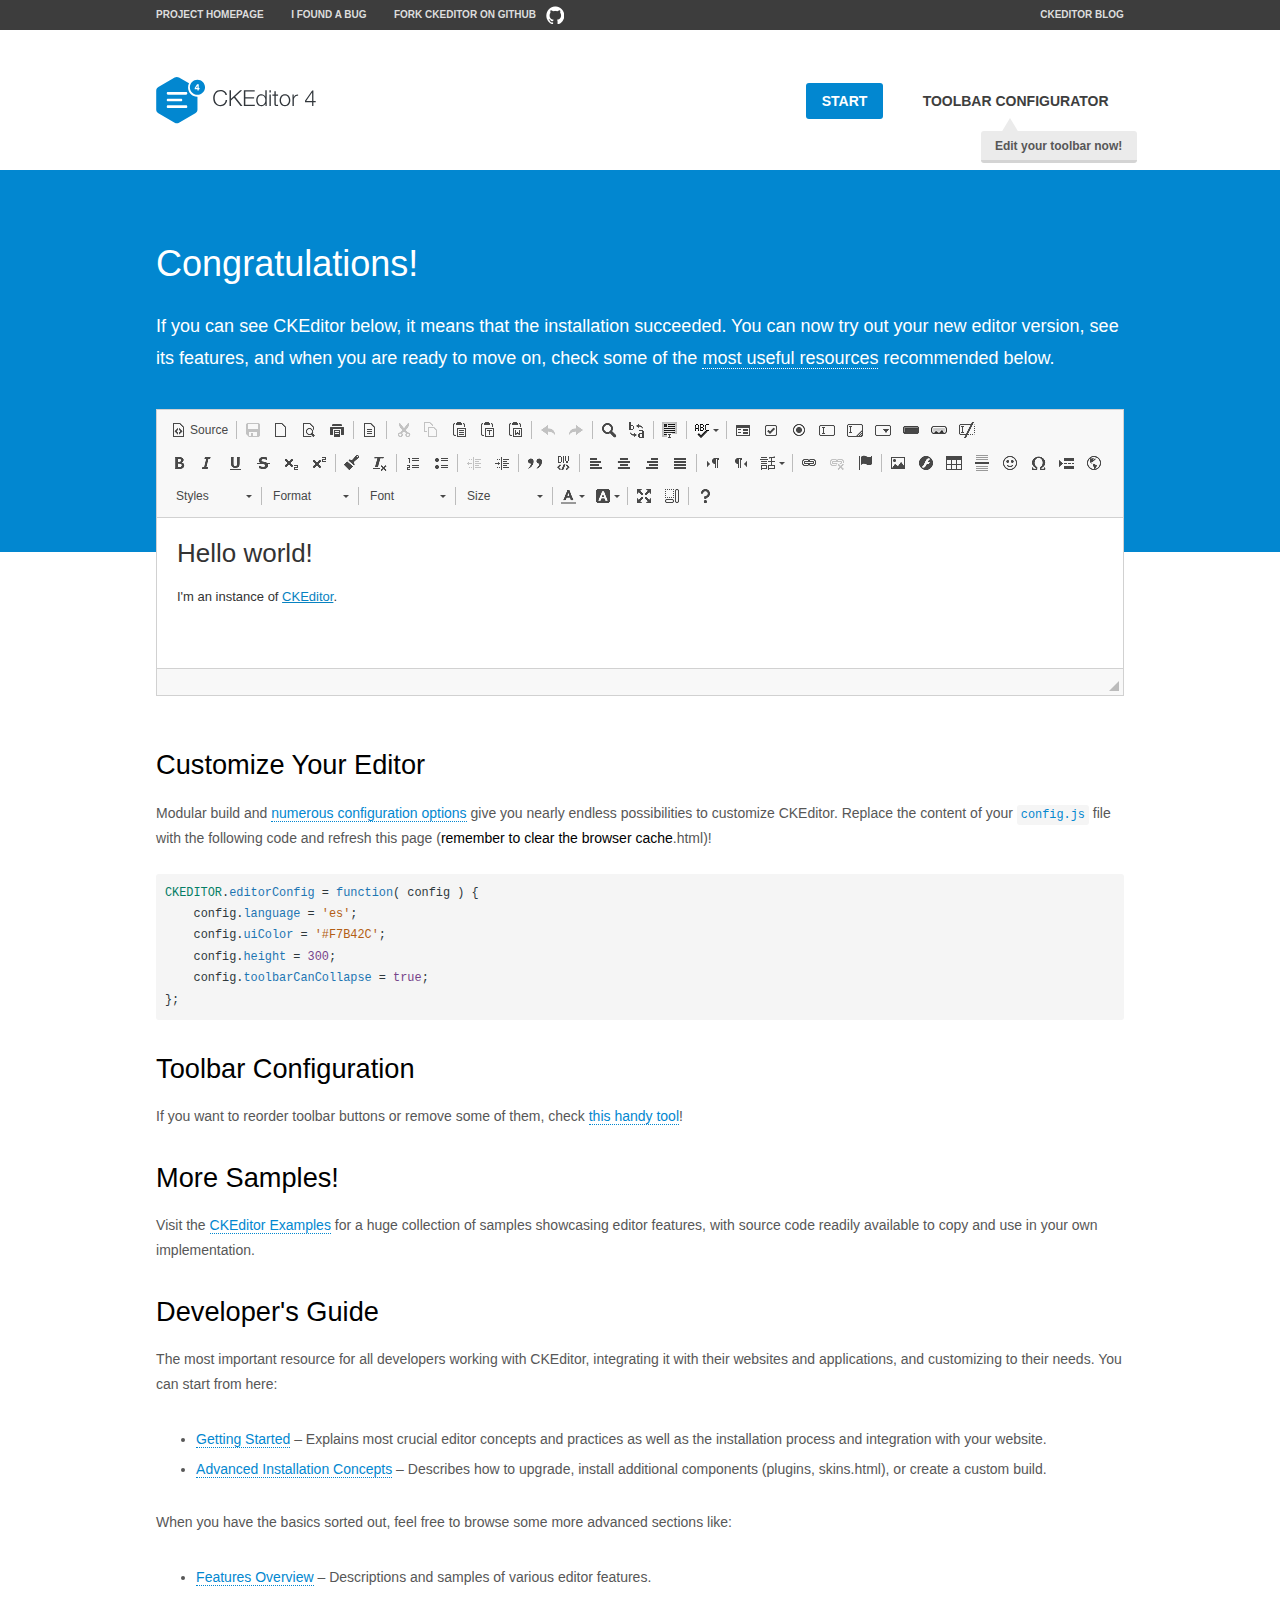
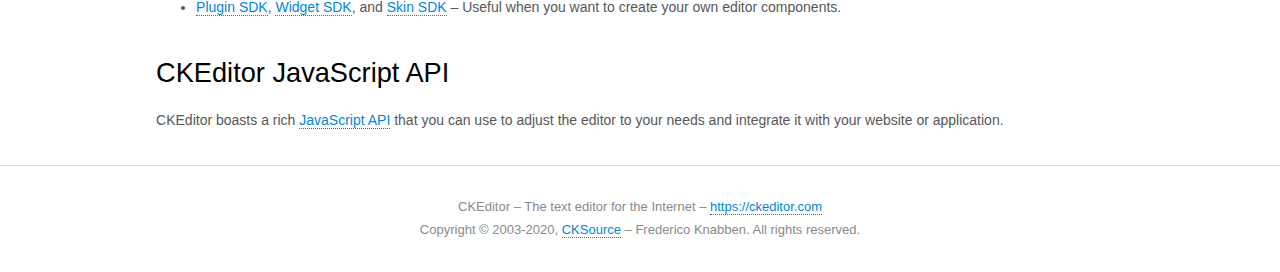
<file: ckeditor/samples/index.html>
<!DOCTYPE html>
<!--
Copyright (c) 2003-2020, CKSource - Frederico Knabben. All rights reserved.
For licensing, see LICENSE.md or https://ckeditor.com/legal/ckeditor-oss-license
-->
<html lang="en">
<head>
	<meta charset="utf-8">
	<title>CKEditor Sample</title>
	<script src="../ckeditor.js"></script>
	<script src="js/sample.js"></script>
	<link rel="stylesheet" href="css/samples.css">
	<link rel="stylesheet" href="toolbarconfigurator/lib/codemirror/neo.css">
	<meta name="viewport" content="width=device-width,initial-scale=1">
	<meta name="description" content="Try the latest sample of CKEditor 4 and learn more about customizing your WYSIWYG editor with endless possibilities.">
</head>
<body id="main">

<nav class="navigation-a">
	<div class="grid-container">
		<ul class="navigation-a-left grid-width-70">
			<li><a href="https://ckeditor.com/ckeditor-4/">Project Homepage</a></li>
			<li><a href="https://github.com/ckeditor/ckeditor4/issues">I found a bug</a></li>
			<li><a href="https://github.com/ckeditor/ckeditor4" class="icon-pos-right icon-navigation-a-github">Fork CKEditor on GitHub</a></li>
		</ul>
		<ul class="navigation-a-right grid-width-30">
			<li><a href="https://ckeditor.com/blog/">CKEditor Blog</a></li>
		</ul>
	</div>
</nav>

<header class="header-a">
	<div class="grid-container">
		<h1 class="header-a-logo grid-width-30">
			<a href="index.html"><img src="img/logo.svg" onerror="this.src='img/logo.png'; this.onerror=null;" alt="CKEditor Sample"></a>
		</h1>

		<nav class="navigation-b grid-width-70">
			<ul>
				<li><a href="index.html" class="button-a button-a-background">Start</a></li>
				<li><a href="toolbarconfigurator/index.html" class="button-a">Toolbar configurator <span class="balloon-a balloon-a-nw">Edit your toolbar now!</span></a></li>
			</ul>
		</nav>
	</div>
</header>

<main>
	<div class="adjoined-top">
		<div class="grid-container">
			<div class="content grid-width-100">
				<h1>Congratulations!</h1>
				<p>
					If you can see CKEditor below, it means that the installation succeeded.
					You can now try out your new editor version, see its features, and when you are ready to move on, check some of the <a href="#sample-customize">most useful resources</a> recommended below.
				</p>
			</div>
		</div>
	</div>
	<div class="adjoined-bottom">
		<div class="grid-container">
			<div class="grid-width-100">
				<div id="editor">
					<h1>Hello world!</h1>
					<p>I'm an instance of <a href="https://ckeditor.com">CKEditor</a>.</p>
				</div>
			</div>
		</div>
	</div>

	<div class="grid-container">
		<div class="content grid-width-100">
			<section id="sample-customize">
				<h2>Customize Your Editor</h2>
				<p>Modular build and <a href="https://ckeditor.com/docs/ckeditor4/latest/guide/dev_configuration.html">numerous configuration options</a> give you nearly endless possibilities to customize CKEditor. Replace the content of your <code><a href="../config.js">config.js</a></code> file with the following code and refresh this page (<strong>remember to clear the browser cache</strong>.html)!</p>
		<pre class="cm-s-neo CodeMirror"><code><span style="padding-right: 0.1px;"><span class="cm-variable">CKEDITOR</span>.<span class="cm-property">editorConfig</span> <span class="cm-operator">=</span> <span class="cm-keyword">function</span>( <span class="cm-def">config</span> ) {</span>
<span style="padding-right: 0.1px;"><span class="cm-tab">	</span><span class="cm-variable-2">config</span>.<span class="cm-property">language</span> <span class="cm-operator">=</span> <span class="cm-string">'es'</span>;</span>
<span style="padding-right: 0.1px;"><span class="cm-tab">	</span><span class="cm-variable-2">config</span>.<span class="cm-property">uiColor</span> <span class="cm-operator">=</span> <span class="cm-string">'#F7B42C'</span>;</span>
<span style="padding-right: 0.1px;"><span class="cm-tab">	</span><span class="cm-variable-2">config</span>.<span class="cm-property">height</span> <span class="cm-operator">=</span> <span class="cm-number">300</span>;</span>
<span style="padding-right: 0.1px;"><span class="cm-tab">	</span><span class="cm-variable-2">config</span>.<span class="cm-property">toolbarCanCollapse</span> <span class="cm-operator">=</span> <span class="cm-atom">true</span>;</span>
<span style="padding-right: 0.1px;">};</span></code></pre>
			</section>

			<section>
				<h2>Toolbar Configuration</h2>
				<p>If you want to reorder toolbar buttons or remove some of them, check <a href="toolbarconfigurator/index.html">this handy tool</a>!</p>
			</section>

			<section>
				<h2>More Samples!</h2>
				<p>Visit the <a href="https://ckeditor.com/docs/ckeditor4/latest/examples/index.html">CKEditor Examples</a> for a huge collection of samples showcasing editor features, with source code readily available to copy and use in your own implementation.</p>
			</section>

			<section>
				<h2>Developer's Guide</h2>
				<p>The most important resource for all developers working with CKEditor, integrating it with their websites and applications, and customizing to their needs. You can start from here:</p>
				<ul>
					<li><a href="https://ckeditor.com/docs/ckeditor4/latest/guide/dev_installation.html">Getting Started</a> &ndash; Explains most crucial editor concepts and practices as well as the installation process and integration with your website.</li>
					<li><a href="https://ckeditor.com/docs/ckeditor4/latest/guide/dev_advanced_installation.html">Advanced Installation Concepts</a> &ndash; Describes how to upgrade, install additional components (plugins, skins.html), or create a custom build.</li>
				</ul>
					<p>When you have the basics sorted out, feel free to browse some more advanced sections like:</p>
				<ul>
					<li><a href="https://ckeditor.com/docs/ckeditor4/latest/features/index.html">Features Overview</a> &ndash; Descriptions and samples of various editor features.</li>
					<li><a href="https://ckeditor.com/docs/ckeditor4/latest/guide/plugin_sdk_intro.html">Plugin SDK</a>, <a href="https://ckeditor.com/docs/ckeditor4/latest/guide/widget_sdk_intro.html">Widget SDK</a>, and <a href="https://ckeditor.com/docs/ckeditor4/latest/guide/skin_sdk_intro.html">Skin SDK</a> &ndash; Useful when you want to create your own editor components.</li>
				</ul>
			</section>

			<section>
				<h2>CKEditor JavaScript API</h2>
				<p>CKEditor boasts a rich <a href="https://ckeditor.com/docs/ckeditor4/latest/api/index.html">JavaScript API</a> that you can use to adjust the editor to your needs and integrate it with your website or application.</p>
			</section>
		</div>
	</div>
</main>

<footer class="footer-a grid-container">
	<div class="grid-container">
		<p class="grid-width-100">
			CKEditor &ndash; The text editor for the Internet &ndash; <a class="samples" href="https://ckeditor.com/">https://ckeditor.com</a>
		</p>
		<p class="grid-width-100" id="copy">
			Copyright &copy; 2003-2020, <a class="samples" href="https://cksource.com/">CKSource</a> &ndash; Frederico Knabben. All rights reserved.
		</p>
	</div>
</footer>
<script>
	initSample();
</script>

</body>
</html>
</file>
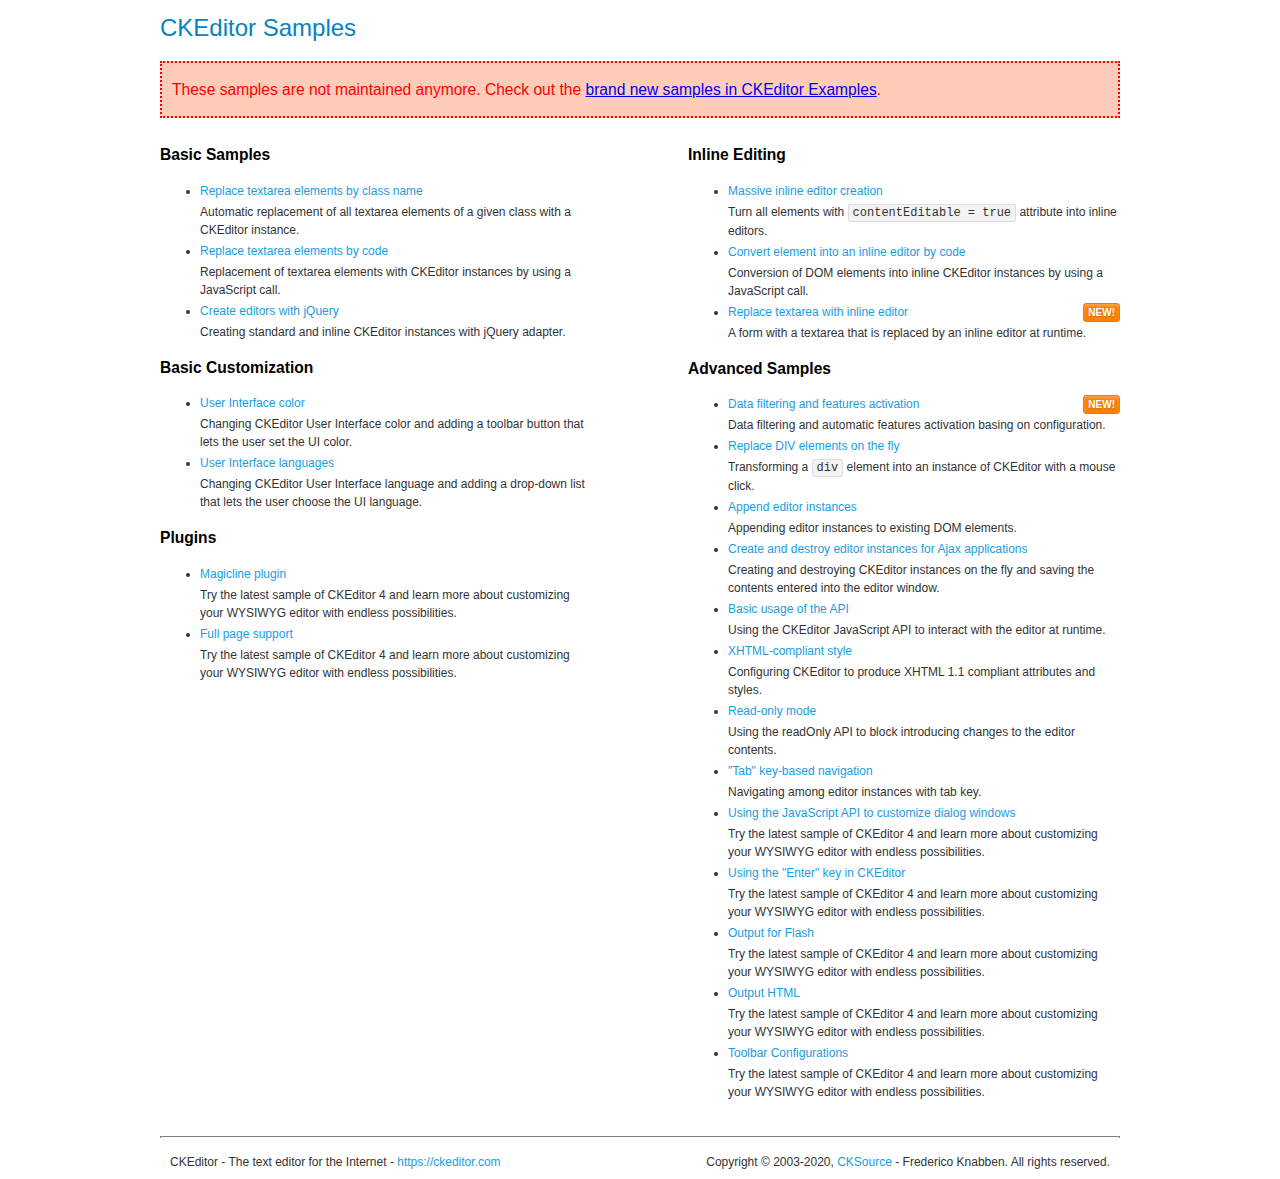
<file: ckeditor/samples/old/index.html>
<!DOCTYPE html>
<!--
Copyright (c) 2003-2020, CKSource - Frederico Knabben. All rights reserved.
For licensing, see LICENSE.md or https://ckeditor.com/legal/ckeditor-oss-license
-->
<html lang="en">
<head>
	<meta charset="utf-8">
	<title>CKEditor Samples</title>
	<link rel="stylesheet" href="sample.css">
	<meta name="description" content="Try the latest sample of CKEditor 4 and learn more about customizing your WYSIWYG editor with endless possibilities.">
</head>
<body>
	<h1 class="samples">
		CKEditor Samples
	</h1>
	<div class="warning deprecated">
		These samples are not maintained anymore. Check out the <a href="https://ckeditor.com/docs/ckeditor4/latest/examples/index.html">brand new samples in CKEditor Examples</a>.
	</div>
	<div class="twoColumns">
		<div class="twoColumnsLeft">
			<h2 class="samples">
				Basic Samples
			</h2>
			<dl class="samples">
				<dt><a class="samples" href="replacebyclass.html">Replace textarea elements by class name</a></dt>
				<dd>Automatic replacement of all textarea elements of a given class with a CKEditor instance.</dd>

				<dt><a class="samples" href="replacebycode.html">Replace textarea elements by code</a></dt>
				<dd>Replacement of textarea elements with CKEditor instances by using a JavaScript call.</dd>

				<dt><a class="samples" href="jquery.html">Create editors with jQuery</a></dt>
				<dd>Creating standard and inline CKEditor instances with jQuery adapter.</dd>
			</dl>

			<h2 class="samples">
				Basic Customization
			</h2>
			<dl class="samples">
				<dt><a class="samples" href="uicolor.html">User Interface color</a></dt>
				<dd>Changing CKEditor User Interface color and adding a toolbar button that lets the user set the UI color.</dd>

				<dt><a class="samples" href="uilanguages.html">User Interface languages</a></dt>
				<dd>Changing CKEditor User Interface language and adding a drop-down list that lets the user choose the UI language.</dd>
			</dl>


			<h2 class="samples">Plugins</h2>
<dl class="samples">
<dt><a class="samples" href="magicline/magicline.html">Magicline plugin</a></dt>
<dd>Try the latest sample of CKEditor 4 and learn more about customizing your WYSIWYG editor with endless possibilities.</dd>

<dt><a class="samples" href="wysiwygarea/fullpage.html">Full page support</a></dt>
<dd>Try the latest sample of CKEditor 4 and learn more about customizing your WYSIWYG editor with endless possibilities.</dd>
</dl>
		</div>
		<div class="twoColumnsRight">
			<h2 class="samples">
				Inline Editing
			</h2>
			<dl class="samples">
				<dt><a class="samples" href="inlineall.html">Massive inline editor creation</a></dt>
				<dd>Turn all elements with <code>contentEditable = true</code> attribute into inline editors.</dd>

				<dt><a class="samples" href="inlinebycode.html">Convert element into an inline editor by code</a></dt>
				<dd>Conversion of DOM elements into inline CKEditor instances by using a JavaScript call.</dd>

				<dt><a class="samples" href="inlinetextarea.html">Replace textarea with inline editor</a> <span class="new">New!</span></dt>
				<dd>A form with a textarea that is replaced by an inline editor at runtime.</dd>

				
			</dl>

			<h2 class="samples">
				Advanced Samples
			</h2>
			<dl class="samples">
				<dt><a class="samples" href="datafiltering.html">Data filtering and features activation</a> <span class="new">New!</span></dt>
				<dd>Data filtering and automatic features activation basing on configuration.</dd>

				<dt><a class="samples" href="divreplace.html">Replace DIV elements on the fly</a></dt>
				<dd>Transforming a <code>div</code> element into an instance of CKEditor with a mouse click.</dd>

				<dt><a class="samples" href="appendto.html">Append editor instances</a></dt>
				<dd>Appending editor instances to existing DOM elements.</dd>

				<dt><a class="samples" href="ajax.html">Create and destroy editor instances for Ajax applications</a></dt>
				<dd>Creating and destroying CKEditor instances on the fly and saving the contents entered into the editor window.</dd>

				<dt><a class="samples" href="api.html">Basic usage of the API</a></dt>
				<dd>Using the CKEditor JavaScript API to interact with the editor at runtime.</dd>

				<dt><a class="samples" href="xhtmlstyle.html">XHTML-compliant style</a></dt>
				<dd>Configuring CKEditor to produce XHTML 1.1 compliant attributes and styles.</dd>

				<dt><a class="samples" href="readonly.html">Read-only mode</a></dt>
				<dd>Using the readOnly API to block introducing changes to the editor contents.</dd>

				<dt><a class="samples" href="tabindex.html">"Tab" key-based navigation</a></dt>
				<dd>Navigating among editor instances with tab key.</dd>


				
<dt><a class="samples" href="dialog/dialog.html">Using the JavaScript API to customize dialog windows</a></dt>
<dd>Try the latest sample of CKEditor 4 and learn more about customizing your WYSIWYG editor with endless possibilities.</dd>

<dt><a class="samples" href="enterkey/enterkey.html">Using the &quot;Enter&quot; key in CKEditor</a></dt>
<dd>Try the latest sample of CKEditor 4 and learn more about customizing your WYSIWYG editor with endless possibilities.</dd>

<dt><a class="samples" href="htmlwriter/outputforflash.html">Output for Flash</a></dt>
<dd>Try the latest sample of CKEditor 4 and learn more about customizing your WYSIWYG editor with endless possibilities.</dd>

<dt><a class="samples" href="htmlwriter/outputhtml.html">Output HTML</a></dt>
<dd>Try the latest sample of CKEditor 4 and learn more about customizing your WYSIWYG editor with endless possibilities.</dd>

<dt><a class="samples" href="toolbar/toolbar.html">Toolbar Configurations</a></dt>
<dd>Try the latest sample of CKEditor 4 and learn more about customizing your WYSIWYG editor with endless possibilities.</dd>

			</dl>
		</div>
	</div>
	<div id="footer">
		<hr>
		<p>
			CKEditor - The text editor for the Internet - <a class="samples" href="https://ckeditor.com/">https://ckeditor.com</a>
		</p>
		<p id="copy">
			Copyright &copy; 2003-2020, <a class="samples" href="https://cksource.com/">CKSource</a> - Frederico Knabben. All rights reserved.
		</p>
	</div>
</body>
</html>
</file>
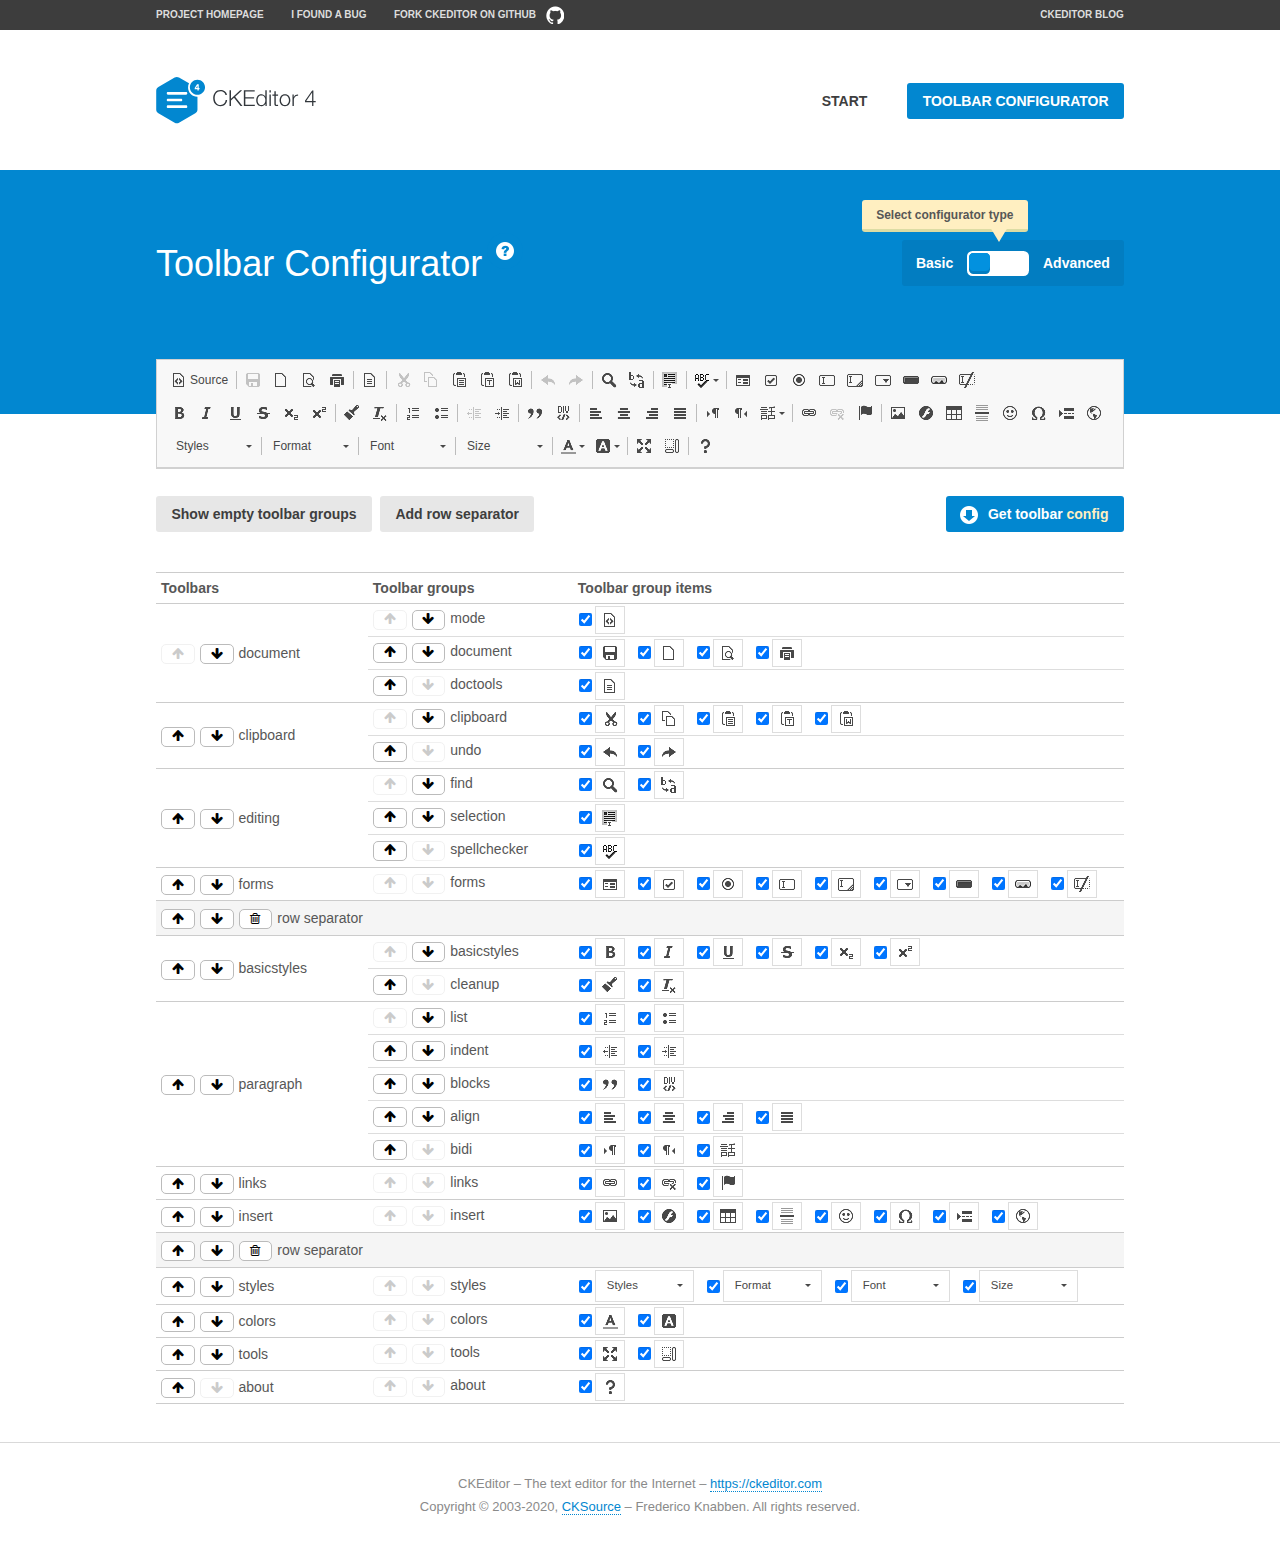
<file: ckeditor/samples/toolbarconfigurator/index.html>
<!DOCTYPE html>
<!--
Copyright (c) 2003-2020, CKSource - Frederico Knabben. All rights reserved.
For licensing, see LICENSE.md or https://ckeditor.com/legal/ckeditor-oss-license
-->
<!--[if IE 8]><html class="ie8"><![endif]-->
<!--[if gt IE 8]><html><![endif]-->
<!--[if !IE]><!--><html lang="en"><!--<![endif]-->
<head>
	<meta charset="utf-8">
	<title>Toolbar Configurator</title>
	<script src="../../ckeditor.js"></script>
	<script>
		if ( CKEDITOR.env.ie && CKEDITOR.env.version < 9 )
			CKEDITOR.tools.enableHtml5Elements( document );
	</script>
	<link rel="stylesheet" href="lib/codemirror/codemirror.css">
	<link rel="stylesheet" href="lib/codemirror/show-hint.css">
	<link rel="stylesheet" href="lib/codemirror/neo.css">
	<link rel="stylesheet" href="css/fontello.css">
	<link rel="stylesheet" href="../css/samples.css">
	<meta name="description" content="Try the latest sample of CKEditor 4 and learn more about customizing your WYSIWYG editor with endless possibilities.">
</head>
<body id="toolbar">

<nav class="navigation-a">
	<div class="grid-container">
		<ul class="navigation-a-left grid-width-70">
			<li><a href="https://ckeditor.com/ckeditor-4/">Project Homepage</a></li>
			<li><a href="https://github.com/ckeditor/ckeditor4/issues">I found a bug</a></li>
			<li><a href="https://github.com/ckeditor/ckeditor4" class="icon-pos-right icon-navigation-a-github">Fork CKEditor on GitHub</a></li>
		</ul>
		<ul class="navigation-a-right grid-width-30">
			<li><a href="https://ckeditor.com/blog/">CKEditor Blog</a></li>
		</ul>
	</div>
</nav>

<header class="header-a">
	<div class="grid-container">
		<h1 class="header-a-logo grid-width-30">
			<a href="../index.html"><img src="../img/logo.svg" onerror="this.src='../img/logo.png'; this.onerror=null;" alt="CKEditor Logo"></a>
		</h1>
		<nav class="navigation-b grid-width-70">
			<ul>
				<li><a href="../index.html"  class="button-a">Start</a></li>
				<li><a href="index.html"  class="button-a button-a-background">Toolbar configurator</a></li>
			</ul>
		</nav>
	</div>
</header>

<main>
	<div class="adjoined-top">
		<div class="grid-container">
			<div class="content grid-width-100">
				<div class="grid-container-nested">
					<h1 class="grid-width-60">
						Toolbar Configurator
						<a href="#help-content" type="button" title="Configurator help" id="help" class="button-a button-a-background button-a-no-text icon-pos-left icon-question-mark">Help</a>
					</h1>

					<div class="grid-width-40 grid-switch-magic">
						<div class="switch">
							<span class="balloon-a balloon-a-se">Select configurator type</span>
							<input type="radio" name="radio" data-num="1" id="radio-basic" />
							<input type="radio" name="radio" data-num="2" id="radio-advanced" />
							<label data-for="1" for="radio-basic">Basic</label>
							<span class="switch-inner">
								<span class="handler"></span>
							</span>
							<label data-for="2" for="radio-advanced">Advanced</label>
						</div>
					</div>
				</div>
			</div>
		</div>
	</div>
	<div class="adjoined-bottom">
		<div class="grid-container">
			<div class="grid-width-100">
				<div class="editors-container">
					<div id="editor-basic"></div>
					<div id="editor-advanced"></div>
				</div>
			</div>
		</div>
	</div>

	<div class="grid-container configurator">
		<div class="content grid-width-100">
			<div class="configurator">
				<div>
					<div id="toolbarModifierWrapper"></div>
				</div>
			</div>
		</div>
	</div>

	<div id="help-content">
		<div class="grid-container">
			<div class="grid-width-100">
				<h2>What Am I Doing Here?</h2>

				<div class="grid-container grid-container-nested">
					<div class="basic">
						<div class="grid-width-50">
							<p>Arrange <a href="https://ckeditor.com/docs/ckeditor4/latest/api/CKEDITOR_config.html#cfg-toolbarGroups">toolbar groups</a>, toggle <a href="https://ckeditor.com/docs/ckeditor4/latest/api/CKEDITOR_config.html#cfg-removeButtons">button visibility</a> according to your needs and get your toolbar configuration.</p>
							<p>You can replace the content of the <a href="../../config.js"><code>config.js</code></a> file with the generated configuration. If you already set some configuration options you will need to merge both configurations.</p>
						</div>
						<div class="grid-width-50">
							<p>Read more about different ways of <a href="https://ckeditor.com/docs/ckeditor4/latest/guide/dev_configuration.html">setting configuration</a> and do not forget about <strong>clearing browser cache</strong>.</p>
							<p>Arranging toolbar groups is the recommended way of configuring the toolbar, but if you need more freedom you can use the <a href="#advanced">advanced configurator</a>.</p>
						</div>
					</div>
					<div class="advanced" style="display: none;">
						<div class="grid-width-50">
							<p>With this code editor you can edit your <a href="https://ckeditor.com/docs/ckeditor4/latest/api/CKEDITOR_config.html#cfg-toolbar">toolbar configuration</a> live.</p>
							<p>You can replace the content of the <a href="../../config.js"><code>config.js</code></a> file with the generated configuration. If you already set some configuration options you will need to merge both configurations.</p>
						</div>
						<div class="grid-width-50">
							<p>Read more about different ways of <a href="https://ckeditor.com/docs/ckeditor4/latest/guide/dev_configuration.html">setting configuration</a> and do not forget about <strong>clearing browser cache</strong>.</p>
						</div>
					</div>
				</div>

				<p class="grid-container grid-container-nested">
					<button type="button" class="help-content-close grid-width-100 button-a button-a-background">Got it. Let's play!</button>
				</p>
			</div>
		</div>
	</div>
</main>

<footer class="footer-a grid-container">
	<p class="grid-width-100">
		CKEditor &ndash; The text editor for the Internet &ndash; <a class="samples" href="https://ckeditor.com/">https://ckeditor.com</a>
	</p>
	<p class="grid-width-100" id="copy">
		Copyright &copy; 2003-2020, <a class="samples" href="https://cksource.com/">CKSource</a> &ndash; Frederico Knabben. All rights reserved.
	</p>
</footer>

<script src="lib/codemirror/codemirror.js"></script>
<script src="lib/codemirror/javascript.js"></script>
<script src="lib/codemirror/show-hint.js"></script>

<script src="js/fulltoolbareditor.js"></script>
<script src="js/abstracttoolbarmodifier.js"></script>
<script src="js/toolbarmodifier.js"></script>
<script src="js/toolbartextmodifier.js"></script>
<script src="../js/sf.js"></script>

<script>
	( function() {
		'use strict';

		var mode = ( window.location.hash.substr( 1 ) === 'advanced' ) ? 'advanced' : 'basic',
			configuratorSection = CKEDITOR.document.findOne( 'main > .grid-container.configurator' ),
			basicInstruction = CKEDITOR.document.findOne( '#help-content .basic' ),
			advancedInstruction = CKEDITOR.document.findOne( '#help-content .advanced' ),

			// Configurator mode switcher.
			modeSwitchBasic = CKEDITOR.document.getById( 'radio-basic' ),
			modeSwitchAdvanced = CKEDITOR.document.getById( 'radio-advanced' );

		// Initial setup
		function updateSwitcher() {
			if ( mode === 'advanced' ) {
				modeSwitchAdvanced.$.checked = true;
			} else {
				modeSwitchBasic.$.checked = true;
			}
		}

		updateSwitcher();

		CKEDITOR.document.getWindow().on( 'hashchange', function( e ) {
			var hash = window.location.hash.substr( 1 );
			if ( !( hash === 'advanced' || hash === 'basic' ) ) {
				return;
			}
			mode = hash;
			onToolbarsDone( mode );
		} );

		CKEDITOR.document.getWindow().on( 'resize', function() {
			updateToolbar( ( mode === 'basic' ? toolbarModifier : toolbarTextModifier )[ 'editorInstance' ] );
		} );

		function onRefresh( modifier ) {
			modifier = modifier || this;

			if ( mode === 'basic' && modifier instanceof ToolbarConfigurator.ToolbarTextModifier ) {
				return;
			}

			// CodeMirror container becomes visible, so we need to refresh and to avoid rendering problems.
			if ( mode === 'advanced' && modifier instanceof ToolbarConfigurator.ToolbarTextModifier ) {
				modifier.codeContainer.refresh();
			}

			updateToolbar( modifier.editorInstance );
		}

		function updateToolbar( editor ) {
			var editorContainer = editor.container;

			// Not always editor is loaded.
			if ( !editorContainer ) {
				return;
			}

			var displayStyle = editorContainer.getStyle( 'display' );

			editorContainer.setStyle( 'display', 'block' );

			var newHeight = editorContainer.getSize( 'height' );

			var newMarginTop = parseInt( editorContainer.getComputedStyle( 'margin-top' ), 10 );
			newMarginTop = ( isNaN( newMarginTop ) ? 0 : Number( newMarginTop ) );

			var newMarginBottom = parseInt( editorContainer.getComputedStyle( 'margin-bottom' ), 10 );
			newMarginBottom = ( isNaN( newMarginBottom ) ? 0 : Number( newMarginBottom ) );

			var result = newHeight + newMarginTop + newMarginBottom;

			editorContainer.setStyle( 'display', displayStyle );

			editor.container.getAscendant( 'div' ).setStyle( 'height', result + 'px' );
		}

		var toolbarModifier = new ToolbarConfigurator.ToolbarModifier( 'editor-basic' );

		var done = 0;
		toolbarModifier.init( onToolbarInit );
		toolbarModifier.onRefresh = onRefresh;

		CKEDITOR.document.getById( 'toolbarModifierWrapper' ).append( toolbarModifier.mainContainer );

		var toolbarTextModifier = new ToolbarConfigurator.ToolbarTextModifier( 'editor-advanced' );
		toolbarTextModifier.init( onToolbarInit );
		toolbarTextModifier.onRefresh = onRefresh;

		function onToolbarInit() {
			if ( ++done === 2 ) {
				onToolbarsDone();

				positionSticky.watch( CKEDITOR.document.findOne( '.toolbar' ), function() {
					return mode === 'advanced';
				} );
			}
		}

		function onToolbarsDone() {
			if ( mode === 'basic' ) {
				toggleModeBasic( false );
			} else {
				toggleModeAdvanced( false );
			}

			updateSwitcher();

			setTimeout( function() {
				CKEDITOR.document.findOne( '.editors-container' ).addClass( 'active' );
				CKEDITOR.document.findOne( '#toolbarModifierWrapper' ).addClass( 'active' );
			}, 200 );
		}

		CKEDITOR.document.getById( 'toolbarModifierWrapper' ).append( toolbarTextModifier.mainContainer );

		function toogleModeSwitch( onElement, offElement, onModifier, offModifier ) {
			onElement.addClass( 'fancy-button-active' );
			offElement.removeClass( 'fancy-button-active' );

			onModifier.showUI();
			offModifier.hideUI();
		}

		function toggleModeBasic( callOnRefresh ) {
			callOnRefresh = ( callOnRefresh !== false );
			mode = 'basic';
			window.location.hash = '#basic';
			toogleModeSwitch( modeSwitchBasic, modeSwitchAdvanced, toolbarModifier, toolbarTextModifier );

			configuratorSection.removeClass( 'freed-width' );
			basicInstruction.show();
			advancedInstruction.hide();

			callOnRefresh && onRefresh( toolbarModifier );
		}

		function toggleModeAdvanced( callOnRefresh ) {
			callOnRefresh = ( callOnRefresh !== false );
			mode = 'advanced';
			window.location.hash = '#advanced';
			toogleModeSwitch( modeSwitchAdvanced, modeSwitchBasic, toolbarTextModifier, toolbarModifier );

			configuratorSection.addClass( 'freed-width' );
			advancedInstruction.show();
			basicInstruction.hide();

			callOnRefresh && onRefresh( toolbarTextModifier );
		}

		modeSwitchBasic.on( 'click', toggleModeBasic );
		modeSwitchAdvanced.on( 'click', toggleModeAdvanced );

		//
		// Position:sticky for the toolbar.
		//

		// Will make elements behave like they were styled with position:sticky.
		var positionSticky = {
			// Store object: {
			// 		element: CKEDITOR.dom.element, // Element which will float.
			// 		placeholder: CKEDITOR.dom.element, // Placeholder which is place to prevent page bounce.
			// 		isFixed: boolean // Whether element float now.
			// }
			watched: [],

			active: [],

			staticContainer: null,

			init: function() {
				var element = CKEDITOR.dom.element.createFromHtml(
					'<div class="staticContainer">' +
						'<div class="grid-container" >' +
							'<div class="grid-width-100">' +
								'<div class="inner"></div>' +
							'</div>' +
						'</div>' +
					'</div>' );

				this.staticContainer = element.findOne( '.inner' );

				CKEDITOR.document.getBody().append( element );
			},

			watch: function( element, preventFunc ) {
				this.watched.push( {
					element: element,
					placeholder: new CKEDITOR.dom.element( 'div' ),
					isFixed: false,
					preventFunc: preventFunc
				} );
			},

			checkAll: function() {
				for ( var i = 0; i < this.watched.length; i++ ) {
					this.check( this.watched[ i ] );
				}
			},

			check: function( element ) {
				var isFixed = element.isFixed;
				var shouldBeFixed = this.shouldBeFixed( element );

				// Nothing to be done.
				if ( isFixed === shouldBeFixed ) {
					return;
				}

				var placeholder = element.placeholder;

				if ( isFixed ) {
					// Unfixing.

					element.element.insertBefore( placeholder );
					placeholder.remove();

					element.element.removeStyle( 'margin' );

					this.active.splice( CKEDITOR.tools.indexOf( this.active, element ), 1 );

				} else {
					// Fixing.
					placeholder.setStyle( 'width', element.element.getSize( 'width' ) + 'px' );
					placeholder.setStyle( 'height', element.element.getSize( 'height' ) + 'px' );
					placeholder.setStyle( 'margin-bottom', element.element.getComputedStyle( 'margin-bottom' ) );
					placeholder.setStyle( 'display', element.element.getComputedStyle( 'display' ) );
					placeholder.insertAfter( element.element );

					this.staticContainer.append( element.element );

					this.active.push( element );
				}

				element.isFixed = !element.isFixed;
			},

			shouldBeFixed: function( element ) {
				if ( element.preventFunc && element.preventFunc() ) {
					return false;
				}

				// If element is already fixed we are checking it's placeholder.
				var related = ( element.isFixed ? element.placeholder : element.element ),
					clientRect = related.$.getBoundingClientRect(),
					staticHeight = this.staticContainer.getSize('height' ),
					elemHeight = element.element.getSize( 'height' );

				if ( element.isFixed ) {
					return ( clientRect.top + elemHeight < staticHeight );
				} else {
					return ( clientRect.top < staticHeight );
				}
			}
		};

		positionSticky.init();

		CKEDITOR.document.getWindow().on( 'scroll',
			CKEDITOR.tools.eventsBuffer( 100, positionSticky.checkAll, positionSticky ).input
		);

		// Make the toolbar sticky.
		positionSticky.watch( CKEDITOR.document.findOne( '.editors-container' ) );

		// Help button and help-content.
		( function() {
			var helpButton = CKEDITOR.document.getById( 'help' ),
				helpContent = CKEDITOR.document.getById( 'help-content' );

			// Don't show help button on IE8 because it's unsupported by Pico Modal.
			if ( CKEDITOR.env.ie && CKEDITOR.env.version == 8 ) {
				helpButton.hide();
			} else {
				// Display help modal when the button is clicked.
				helpButton.on( 'click', function( evt ) {
					SF.modal( {
						// Clone modal content from DOM.
						content: helpContent.getHtml(),

						afterCreate: function( modal ) {
							// Enable modal content button to close the modal.
							new CKEDITOR.dom.element( modal.modalElem() ).findOne( '.help-content-close' ).once( 'click', modal.close );
						}
					} ).show();
				} );
			}
		} )();
	} )();
</script>
</body>
</html>
</file>
<file: ckeditor/samples/css/samples.css>
/**
 * @license Copyright (c) 2003-2020, CKSource - Frederico Knabben. All rights reserved.
 * For licensing, see LICENSE.md or https://ckeditor.com/legal/ckeditor-oss-license
 */
@media (max-width: 900px) {
  .global-is-mobile-hidden {
    display: none !important;
  }
}
article,
aside,
details,
figcaption,
figure,
footer,
header,
hgroup,
main,
menu,
nav,
section {
  display: block;
}
body,
html {
  margin: 0;
  padding: 0;
  font: 16px / 1.8 Arial, 'Helvetica Neue', Helvetica, sans-serif;
  font-weight: 300;
  color: #575757;
}
.grid-width-10 {
  width: 10%;
}
.grid-width-20 {
  width: 20%;
}
.grid-width-30 {
  width: 30%;
}
.grid-width-40 {
  width: 40%;
}
.grid-width-50 {
  width: 50%;
}
.grid-width-60 {
  width: 60%;
}
.grid-width-70 {
  width: 70%;
}
.grid-width-80 {
  width: 80%;
}
.grid-width-90 {
  width: 90%;
}
.grid-width-100 {
  width: 100%;
}
@media (max-width: 900px) {
  .grid-width-10,
  .grid-width-20,
  .grid-width-30,
  .grid-width-40,
  .grid-width-50,
  .grid-width-60,
  .grid-width-70,
  .grid-width-80,
  .grid-width-90,
  .grid-width-100 {
    width: 100%;
  }
}
*[class*="grid-width"] {
  -webkit-box-sizing: border-box;
  -moz-box-sizing: border-box;
  box-sizing: border-box;
  padding-left: 4%;
  padding-right: 4%;
  float: left;
}
*[class*="grid-width"]:after,
.grid-container:after,
*[class*="grid-width"]:before,
.grid-container:before {
  content: '';
  display: block;
  overflow: hidden;
  visibility: hidden;
  font-size: 0;
  line-height: 0;
  width: 0;
  height: 0;
}
*[class*="grid-width"]:after,
.grid-container:after {
  clear: both;
}
.grid-container {
  -webkit-box-sizing: border-box;
  -moz-box-sizing: border-box;
  box-sizing: border-box;
  margin-left: auto;
  margin-right: auto;
}
.grid-container-nested *[class*="grid-width"]:first-child {
  padding-left: 0;
}
.grid-container-nested *[class*="grid-width"]:last-child {
  padding-right: 0;
}
@media (max-width: 900px) {
  .grid-container-nested *[class*="grid-width"]:first-child {
    padding-left: 4%;
  }
  .grid-container-nested *[class*="grid-width"]:last-child {
    padding-right: 4%;
  }
}
.header-a {
  min-height: 140px;
  overflow: hidden;
}
.header-a .header-a-logo {
  margin: 40px 0 0;
}
@media (max-width: 900px) {
  .header-a .header-a-logo {
    text-align: center;
  }
}
.header-a .header-a-logo img {
  border: transparent;
}
.navigation-a {
  height: 30px;
  background: #3D3D3D;
  position: absolute;
  left: 0;
  right: 0;
  top: 0;
  padding: 0;
  overflow: hidden;
}
@media (max-width: 900px) {
  .navigation-a {
    text-align: center;
  }
}
.navigation-a ul {
  list-style: none;
  margin: 0;
  overflow: hidden;
}
.navigation-a ul li,
.navigation-a ul li a {
  display: inline-block;
}
@media (max-width: 900px) {
  .navigation-a ul {
    width: auto;
    text-overflow: ellipsis;
    white-space: nowrap;
    display: inline-block;
    float: none;
  }
  .navigation-a ul:before,
  .navigation-a ul:after {
    display: none;
  }
}
.navigation-a ul.navigation-a-left {
  text-align: left;
}
@media (max-width: 900px) {
  .navigation-a ul.navigation-a-left {
    padding-right: 0;
  }
}
.navigation-a ul.navigation-a-right {
  text-align: right;
}
@media (max-width: 900px) {
  .navigation-a ul.navigation-a-right {
    padding-left: 23px;
  }
}
.navigation-a ul li + li {
  margin-left: 23px;
}
.navigation-a ul li a {
  font-size: 10px;
  font-size: 0.625rem;
  line-height: 18px;
  line-height: 1.13rem;
  line-height: 30px;
  float: left;
  color: #ddd;
  font-weight: bold;
  text-decoration: none;
  text-transform: uppercase;
}
.navigation-a ul li a:hover {
  cursor: pointer;
  color: #fff;
}
.icon-navigation-a-github:before,
.icon-navigation-a-github:after {
  background-image: url("[data-uri]");
}
.navigation-b {
  text-align: right;
  margin: 52px 0 0;
  overflow: visible;
}
@media (max-width: 900px) {
  .navigation-b {
    text-align: center;
    margin-top: 20px;
    padding: 0;
  }
}
.navigation-b ul {
  padding: 0;
  list-style: none;
  margin: 0;
  overflow: visible;
}
.navigation-b ul li,
.navigation-b ul li a {
  display: inline-block;
}
@media (max-width: 900px) {
  .navigation-b ul {
    display: table;
    width: 100%;
    padding-bottom: 1.5em;
  }
}
@media (max-width: 900px) {
  .navigation-b ul li {
    display: table-row;
  }
}
.navigation-b ul li + li {
  margin-left: 20px;
}
@media (max-width: 900px) {
  .navigation-b ul li + li {
    margin-left: 0;
  }
}
.navigation-b ul li a {
  -webkit-box-sizing: border-box;
  -moz-box-sizing: border-box;
  box-sizing: border-box;
  text-transform: uppercase;
  text-decoration: none;
  outline: none;
}
@media (max-width: 900px) {
  .navigation-b ul li a {
    width: 100%;
    -webkit-border-radius: 0;
    -webkit-background-clip: padding-box;
    -moz-border-radius: 0;
    -moz-background-clip: padding;
    border-radius: 0;
    background-clip: padding-box;
  }
}
.footer-a {
  font-size: 13px;
  font-size: 0.8125rem;
  line-height: 23.4px;
  line-height: 1.46rem;
  padding-top: 2.25em;
  padding-bottom: 2.25em;
  overflow: hidden;
  color: #8a8a8a;
}
.footer-a a {
  color: #0287D0;
  text-decoration: none;
  border-bottom: 1px dotted #0287D0;
}
.footer-a a:hover {
  color: #0277b7;
}
.footer-a p {
  margin: 0;
  display: inline-block;
  text-align: center;
}
.content {
  font-size: 14px;
  font-size: 0.875rem;
  line-height: 25.2px;
  line-height: 1.57rem;
  overflow: hidden;
  padding-top: 1.5em;
  padding-bottom: 1.5em;
}
.content p {
  margin: 0.75em 0;
}
.content ul,
.content ol,
.content pre,
.content blockquote,
.content textarea:not([class^="cke"]),
.content .cke {
  margin: 1.875em 0;
}
.content code,
.content kbd {
  -webkit-border-radius: 3px;
  -webkit-background-clip: padding-box;
  -moz-border-radius: 3px;
  -moz-background-clip: padding;
  border-radius: 3px;
  background-clip: padding-box;
  padding: 3px 4px;
}
.content pre,
.content code,
.content kbd,
.content blockquote {
  background: #f5f5f5;
}
.content blockquote,
.content pre {
  background: none;
  border-left: 4px solid #0287D0;
  padding: 1.5em 2.25em;
}
.content p a,
.content ul a,
.content ol a,
.content blockquote a,
.content h1 a,
.content h2 a,
.content h3 a,
.content h4 a,
.content h5 a {
  color: #0287D0;
  text-decoration: none;
  border-bottom: 1px dotted #0287D0;
}
.content p a:hover,
.content ul a:hover,
.content ol a:hover,
.content blockquote a:hover,
.content h1 a:hover,
.content h2 a:hover,
.content h3 a:hover,
.content h4 a:hover,
.content h5 a:hover {
  color: #0277b7;
}
.content h1,
.content h2,
.content h3,
.content h4,
.content h5 {
  color: #000;
  font-weight: 100;
}
.content h1 code,
.content h2 code,
.content h3 code,
.content h4 code,
.content h5 code,
.content h1 kbd,
.content h2 kbd,
.content h3 kbd,
.content h4 kbd,
.content h5 kbd {
  font-size: inherit;
}
.content h1 a.content-heading-anchor,
.content h2 a.content-heading-anchor,
.content h3 a.content-heading-anchor,
.content h4 a.content-heading-anchor,
.content h5 a.content-heading-anchor {
  font-weight: 100;
  vertical-align: middle;
  opacity: 0;
  border: 0;
}
.content h1:hover a.content-heading-anchor,
.content h2:hover a.content-heading-anchor,
.content h3:hover a.content-heading-anchor,
.content h4:hover a.content-heading-anchor,
.content h5:hover a.content-heading-anchor {
  opacity: 1;
}
.content h1:target a,
.content h2:target a,
.content h3:target a,
.content h4:target a,
.content h5:target a {
  -webkit-animation: targetLinkOpacity 0.5s linear alternate;
  -moz-animation: targetLinkOpacity 0.5s linear alternate;
  -o-animation: targetLinkOpacity 0.5s linear alternate;
  animation: targetLinkOpacity 0.5s linear alternate;
  opacity: 1;
}
.content input,
.content select,
.content textarea:not([class^="cke"]) {
  -webkit-border-radius: 3px;
  -webkit-background-clip: padding-box;
  -moz-border-radius: 3px;
  -moz-background-clip: padding;
  border-radius: 3px;
  background-clip: padding-box;
  -webkit-box-shadow: inset 0 1px 1px rgba(0, 0, 0, 0.08);
  -moz-box-shadow: inset 0 1px 1px rgba(0, 0, 0, 0.08);
  box-shadow: inset 0 1px 1px rgba(0, 0, 0, 0.08);
  font: inherit;
  color: inherit;
  border: 1px solid #D9D9D9;
  padding: .2em .5em;
}
.content input:focus,
.content select:focus,
.content textarea:not([class^="cke"]):focus {
  border-color: #66afe9;
  outline: 0;
  -webkit-box-shadow: inset 0 1px 1px rgba(0, 0, 0, 0.08), 0 0 8px #93c6ef;
  -moz-box-shadow: inset 0 1px 1px rgba(0, 0, 0, 0.08), 0 0 8px #93c6ef;
  box-shadow: inset 0 1px 1px rgba(0, 0, 0, 0.08), 0 0 8px #93c6ef;
}
.content abbr {
  border-bottom: 1px dotted #666;
  cursor: pointer;
}
.content blockquote {
  font-style: italic;
  font-family: Georgia, Times, "Times New Roman", serif;
  font-size: 16px;
  font-size: 1rem;
  line-height: 28.8px;
  line-height: 1.8rem;
}
.content em {
  font-style: italic;
}
.content h1 {
  font-size: 36px;
  font-size: 2.25rem;
  line-height: 64.8px;
  line-height: 4.05rem;
  margin: 1.125em 0 0;
}
.content h2 {
  font-size: 27.2px;
  font-size: 1.7rem;
  line-height: 48.96px;
  line-height: 3.06rem;
  margin: 0.9em 0 0;
}
.content h3 {
  font-size: 24px;
  font-size: 1.5rem;
  line-height: 43.2px;
  line-height: 2.7rem;
  font-weight: 500;
  margin: 0.75em 0 0;
}
.content h4 {
  font-size: 19.2px;
  font-size: 1.2rem;
  line-height: 34.56px;
  line-height: 2.16rem;
  font-weight: 500;
  margin: 0.75em 0 0;
}
.content h5 {
  font-size: 17.6px;
  font-size: 1.1rem;
  line-height: 31.68px;
  line-height: 1.98rem;
  font-weight: 500;
  margin: 0.75em 0 0;
}
.content hr {
  border: 0;
  border-top: 4px solid #D9D9D9;
  margin: 1.5em 0;
}
.content input[type="text"] {
  height: 1.8em;
  line-height: 1.8em;
}
.content input[type="button"] {
  -webkit-appearance: button;
  -moz-appearance: button;
  appearance: button;
}
.content kbd {
  font-size: 12px;
  font-size: 0.75rem;
  line-height: 21.6px;
  line-height: 1.35rem;
  font-family: Arial, 'Helvetica Neue', Helvetica, sans-serif;
  padding: 2px 6px;
  -webkit-box-shadow: 0 0 4px #fff inset, 0 2px 0 #D9D9D9;
  -moz-box-shadow: 0 0 4px #fff inset, 0 2px 0 #D9D9D9;
  box-shadow: 0 0 4px #fff inset, 0 2px 0 #D9D9D9;
}
.content p img {
  vertical-align: middle;
}
.content p pre {
  padding: 1.5em;
}
.content pre {
  padding: 0;
  border: 0;
  tab-size: 4;
  -o-tab-size: 4;
  -moz-tab-size: 4;
}
.content pre,
.content code {
  font-size: 11.89px;
  font-size: 0.743rem;
  line-height: 21.4px;
  line-height: 1.34rem;
  font-family: Consolas, Menlo, Monaco, Lucida Console, Liberation Mono, DejaVu Sans Mono, Bitstream Vera Sans Mono, Courier New, monospace, serif;
}
.content pre a,
.content code a {
  border: 0;
}
.content pre code {
  padding: 0.75em;
  display: block;
}
.content strong {
  color: #000;
}
.content ul ul,
.content ol ul,
.content ul ol,
.content ol ol {
  margin: 0.75em 0;
}
.content ul li,
.content ol li {
  font-size: 14px;
  font-size: 0.875rem;
  line-height: 30.24px;
  line-height: 1.89rem;
}
.content textarea:not([class^="cke"]) {
  width: 100%;
}
.content div.todo {
  border: 2px dotted #444;
  padding: 10px;
  margin: 60px 0 10px 0;
  /* Remove me some day */
}
.content div.todo:before {
  content: "TODO";
  font-weight: bold;
}
body a.button-a,
body button.button-a,
body input.button-a {
  -webkit-border-radius: 3px;
  -webkit-background-clip: padding-box;
  -moz-border-radius: 3px;
  -moz-background-clip: padding;
  border-radius: 3px;
  background-clip: padding-box;
  font-size: 14px;
  font-size: 0.875rem;
  line-height: 25.2px;
  line-height: 1.57rem;
  height: 36px;
  line-height: 36px;
  padding: 0 1.1em;
  font-weight: 700;
  color: #3e3e3e;
  white-space: nowrap;
  text-decoration: none;
  display: inline-block;
  cursor: pointer;
  border: 0;
  vertical-align: middle;
  margin: 1px 0;
  background: transparent;
}
body a.button-a.icon-pos-left,
body button.button-a.icon-pos-left,
body input.button-a.icon-pos-left {
  padding-left: .8em;
}
body a.button-a.icon-pos-right,
body button.button-a.icon-pos-right,
body input.button-a.icon-pos-right {
  padding-right: .8em;
}
body a.button-a.button-a-no-text,
body button.button-a.button-a-no-text,
body input.button-a.button-a-no-text {
  -webkit-border-radius: 100px;
  -webkit-background-clip: padding-box;
  -moz-border-radius: 100px;
  -moz-background-clip: padding;
  border-radius: 100px;
  background-clip: padding-box;
  width: 36px;
  padding: 0;
  text-indent: -999px;
  overflow: hidden;
  position: relative;
  text-align: center;
}
body a.button-a.button-a-no-text:before,
body button.button-a.button-a-no-text:before,
body input.button-a.button-a-no-text:before {
  position: absolute;
  left: 50%;
  top: 50%;
  margin: -9px 0 0 -9px;
}
@media (max-width: 900px) {
  body a.button-a.button-a-mobile-collapsed,
  body button.button-a.button-a-mobile-collapsed,
  body input.button-a.button-a-mobile-collapsed {
    -webkit-border-radius: 100px;
    -webkit-background-clip: padding-box;
    -moz-border-radius: 100px;
    -moz-background-clip: padding;
    border-radius: 100px;
    background-clip: padding-box;
    width: 36px;
    padding: 0;
    text-indent: -999px;
    overflow: hidden;
    position: relative;
    text-align: center;
  }
  body a.button-a.button-a-mobile-collapsed:before,
  body button.button-a.button-a-mobile-collapsed:before,
  body input.button-a.button-a-mobile-collapsed:before {
    position: absolute;
    left: 50%;
    top: 50%;
    margin: -9px 0 0 -9px;
  }
  body a.button-a.button-a-mobile-collapsed:before,
  body button.button-a.button-a-mobile-collapsed:before,
  body input.button-a.button-a-mobile-collapsed:before {
    position: absolute;
    left: 50%;
    top: 50%;
    margin: -9px 0 0 -9px;
  }
}
body a.button-a:active,
body button.button-a:active,
body input.button-a:active,
body a.button-a:hover,
body button.button-a:hover,
body input.button-a:hover {
  color: #fff;
  background: #0277b7;
}
body a.button-a:focus,
body button.button-a:focus,
body input.button-a:focus {
  border-color: #66afe9;
  outline: 0;
  -webkit-box-shadow: inset 0 1px 1px rgba(0, 0, 0, 0.075), 0 0 8px #93c6ef;
  -moz-box-shadow: inset 0 1px 1px rgba(0, 0, 0, 0.075), 0 0 8px #93c6ef;
  box-shadow: inset 0 1px 1px rgba(0, 0, 0, 0.075), 0 0 8px #93c6ef;
}
body a.button-a-soft,
body button.button-a-soft,
body input.button-a-soft {
  background: #e7e7e7;
}
body a.button-a-soft:active,
body button.button-a-soft:active,
body input.button-a-soft:active,
body a.button-a-soft:hover,
body button.button-a-soft:hover,
body input.button-a-soft:hover {
  color: #3e3e3e;
  background: #cecece;
}
body a.button-a-background,
body button.button-a-background,
body input.button-a-background,
body a.navigation-b ul li a:hover,
body button.navigation-b ul li a:hover,
body input.navigation-b ul li a:hover {
  color: #fff;
  background: #0287D0;
}
body a.button-a-background:active,
body button.button-a-background:active,
body input.button-a-background:active,
body a.button-a-background:hover,
body button.button-a-background:hover,
body input.button-a-background:hover,
body a.navigation-b ul li a:hover:active,
body button.navigation-b ul li a:hover:active,
body input.navigation-b ul li a:hover:active,
body a.navigation-b ul li a:hover:hover,
body button.navigation-b ul li a:hover:hover,
body input.navigation-b ul li a:hover:hover {
  color: #fff;
  background: #0277b7;
}
.balloon-a {
  font-size: 12px;
  font-size: 0.75rem;
  line-height: 21.6px;
  line-height: 1.35rem;
  -webkit-border-radius: 3px;
  -webkit-background-clip: padding-box;
  -moz-border-radius: 3px;
  -moz-background-clip: padding;
  border-radius: 3px;
  background-clip: padding-box;
  border-bottom: 3px solid #d4d4d4;
  background: #ebebeb;
  display: inline-block;
  white-space: nowrap;
  padding: .4em 1.2em .2em;
  font-weight: 700;
  position: relative;
  z-index: 1000;
  text-transform: none;
  color: #575757;
}
.balloon-a:hover {
  color: #575757;
}
.balloon-a:before {
  content: '';
  width: 0;
  height: 0;
  border-style: solid;
  position: absolute;
}
.balloon-a-ne:before,
.balloon-a-nw:before {
  top: -13px;
  border-width: 0 9px 15.6px 9px;
  border-color: transparent transparent #ebebeb transparent;
}
.balloon-a-se:before,
.balloon-a-sw:before {
  bottom: -13px;
  border-width: 15.6px 9px 0 9px;
  border-color: #ebebeb transparent transparent transparent;
}
.balloon-a-nw:before,
.balloon-a-sw:before {
  left: 20px;
}
.balloon-a-ne:before,
.balloon-a-se:before {
  right: 20px;
}
.icon-pos-left:before,
.icon-pos-right:after {
  content: '';
  display: inline-block;
  width: 18px;
  height: 18px;
  vertical-align: middle;
  background-repeat: no-repeat;
}
.icon-pos-left:before {
  margin-right: 10px;
}
.icon-pos-right:after {
  margin-left: 10px;
}
.icon-download:before,
.icon-download:after {
  background-image: url("[data-uri]");
}
.icon-question-mark:before,
.icon-question-mark:after {
  background-image: url("[data-uri]");
}
.icon-close:before,
.icon-close:after {
  background-image: url("[data-uri]");
}
.ie8 .switch > * {
  vertical-align: middle;
}
.ie8 .switch input[type="radio"] {
  margin: 0 0.25em;
  display: inline-block;
}
.ie8 .switch label {
  margin-left: 0 !important;
  margin-right: 0 !important;
}
.ie8 .switch label[data-for="1"] {
  float: left;
}
.ie8 .switch label[data-for="2"] {
  float: right;
}
.ie8 .switch .switch-inner {
  display: none;
}
.switch {
  font-size: 14px;
  font-size: 0.875rem;
  line-height: 25.2px;
  line-height: 1.57rem;
  font-weight: bold;
  background-color: #0287D0;
  overflow: hidden;
  display: inline-block;
  padding: 0.75em 0.25em;
  color: #fff;
  -webkit-border-radius: 3px;
  -webkit-background-clip: padding-box;
  -moz-border-radius: 3px;
  -moz-background-clip: padding;
  border-radius: 3px;
  background-clip: padding-box;
  position: relative;
}
.switch input[type="radio"] {
  display: none;
}
.switch label {
  position: relative;
  z-index: 2;
  float: left;
  cursor: pointer;
  padding: 0 0.75em;
}
.switch label:hover {
  text-decoration: underline;
}
.switch .switch-inner {
  float: left;
  background-color: #FFF;
  height: 1.5em;
  width: 4.125em;
  padding: 2px;
  margin: 0 0.25em;
  -webkit-border-radius: 5.5px;
  -webkit-background-clip: padding-box;
  -moz-border-radius: 5.5px;
  -moz-background-clip: padding;
  border-radius: 5.5px;
  background-clip: padding-box;
}
.switch .switch-inner .handler {
  overflow: hidden;
  position: relative;
  display: block;
  height: 1.5em;
  width: 1.5em;
  background: #027dc1;
  -webkit-border-radius: 4.5px;
  -webkit-background-clip: padding-box;
  -moz-border-radius: 4.5px;
  -moz-background-clip: padding;
  border-radius: 4.5px;
  background-clip: padding-box;
}
.switch .switch-inner .handler:before {
  content: '';
  display: block;
  position: absolute;
  top: 0;
  right: 0;
  bottom: 3px;
  left: 0;
  background-color: #0291df;
  -webkit-border-bottom-left-radius: 4.5px;
  -moz-border-radius-bottomleft: 4.5px;
  border-bottom-left-radius: 4.5px;
  -webkit-border-bottom-right-radius: 4.5px;
  -webkit-background-clip: padding-box;
  -moz-border-radius-bottomright: 4.5px;
  -moz-background-clip: padding;
  border-bottom-right-radius: 4.5px;
  background-clip: padding-box;
}
.switch:hover .switch-inner .handler:before {
  background: #029ef3;
}
.switch input[data-num="2"]:checked ~ .switch-inner > .handler {
  margin-left: auto;
}
.switch input[data-num="2"]:checked ~ label[data-for="1"] {
  padding-right: 5.125em;
  margin-right: -4.375em;
}
.switch input[data-num="1"]:checked ~ label[data-for="2"] {
  padding-left: 5.125em;
  margin-left: -4.375em;
}
.toggler {
  -webkit-user-select: none;
  -moz-user-select: none;
  -ms-user-select: none;
  user-select: none;
}
.toggler label {
  cursor: pointer;
}
.toggler [data-collapse] {
  display: inherit;
}
.toggler [data-expand] {
  display: none;
}
.toggler.collapsed [data-collapse] {
  display: none;
}
.toggler.collapsed [data-expand] {
  display: inherit;
}
.toggler-container {
  overflow: hidden;
}
.toggler-container.collapsed {
  height: 0;
}
.icon-toggler-expanded:before,
.icon-toggler-collapsed:before,
.icon-toggler-expanded:after,
.icon-toggler-collapsed:after {
  background-image: url("[data-uri]");
}
.icon-toggler-expanded.icon-light:before,
.icon-toggler-collapsed.icon-light:before,
.icon-toggler-expanded.icon-light:after,
.icon-toggler-collapsed.icon-light:after {
  background-image: url("[data-uri]");
}
.icon-toggler-expanded:before,
.icon-toggler-expanded:after {
  background-position: top left;
}
.icon-toggler-collapsed:before,
.icon-toggler-collapsed:after {
  background-position: bottom left;
}
.modal {
  padding: 20px;
  border-radius: 3px;
  background-color: white;
  max-width: 700px;
  -webkit-box-sizing: border-box;
  -moz-box-sizing: border-box;
  box-sizing: border-box;
  width: 80% !important;
  top: 50% !important;
  -webkit-transform: translate(-50%, -50%) !important;
  -moz-transform: translate(-50%, -50%) !important;
  -ms-transform: translate(-50%, -50%) !important;
  -o-transform: translate(-50%, -50%) !important;
  transform: translate(-50%, -50%) !important;
}
.modal-close {
  -webkit-border-radius: 100px;
  -webkit-background-clip: padding-box;
  -moz-border-radius: 100px;
  -moz-background-clip: padding;
  border-radius: 100px;
  background-clip: padding-box;
  cursor: pointer;
  height: 18px;
  width: 18px;
  position: absolute;
  top: 10px;
  right: 10px;
  font-size: 17px;
  text-align: center;
  line-height: 19px;
  background: #cccccc;
}
main .grid-container,
header .grid-container,
.navigation-a > div,
footer > div {
  max-width: 968px;
}
.header-a {
  margin-top: 30px;
}
.footer-a {
  border-top: 1px solid #D9D9D9;
}
.adjoined-top {
  background-color: #0287D0;
  color: #fff;
}
.adjoined-top .content h1,
.adjoined-top .content h2,
.adjoined-top .content h3,
.adjoined-top .content h4,
.adjoined-top .content h5 {
  color: #fff;
}
.adjoined-top .content p {
  font-size: 18px;
  font-size: 1.125rem;
  line-height: 32.4px;
  line-height: 2.02rem;
  font-weight: 100;
}
.adjoined-top .content p a {
  text-decoration: none;
  border-bottom: 1px dotted #fff;
  color: inherit;
}
.adjoined-top .content p a:hover {
  color: #e6e6e6;
}
.adjoined-top .content button {
  color: #fff;
}
.adjoined-top .content strong {
  color: #fff;
}
.adjoined-top .content code {
  font-size: inherit;
  color: #0287D0;
}
.adjoined-bottom {
  position: relative;
}
.adjoined-bottom:before {
  z-index: -1;
  content: '';
  background: #0287D0;
  position: absolute;
  top: 0;
  left: 0;
  right: 0;
  height: 50%;
}
main .grid-container,
header .grid-container,
.navigation-a > div,
footer > div {
  max-width: 1052px;
}
main .grid-container.freed-width {
  max-width: none;
}
.switch {
  background: #027dc1;
  float: right;
  overflow: visible;
}
.switch .balloon-a {
  position: absolute;
  top: -40px;
  right: 50%;
  margin-right: -15px;
  background: #FFEFC1;
  border-bottom-color: #DCDCA4;
}
.switch .balloon-a:before {
  border-color: #FFEFC1 transparent transparent transparent;
}
#toolbar .editors-container {
  overflow: hidden;
  height: 0;
  transition: height 200ms;
}
#toolbar .editors-container.active {
  height: auto;
}
#main #editor {
  background: #FFF;
  padding: 2% 4%;
  border: dashed 5px #0287D0;
}
#main .adjoined-top:before {
  height: 335px;
}
#toolbar .adjoined-top:before {
  height: 219px;
}
#toolbar .adjoined-top .grid-container-nested {
  height: 147px;
}
.content .grid-switch-magic {
  margin: 3.5em 0 0;
}
#info-box {
  padding-bottom: 0;
}
#info-box > div {
  width: 100%;
  text-align: right;
}
#info-box > div .toggler {
  padding-right: 0;
}
#info-box > div .toggler:hover {
  background: transparent;
  color: #000;
}
#info-box > div .toggler:hover > label {
  text-decoration: underline;
}
#info-box > div h2 {
  float: left;
  margin-top: 0;
}
#info-box > div#instructions-container {
  text-align: left;
}
#toolbarModifierWrapper {
  overflow: hidden;
  height: 0;
  opacity: 0;
  transition: height 200ms;
}
#toolbarModifierWrapper.active {
  height: auto;
  opacity: 1;
}
header {
  overflow: visible;
}
header div.grid-container {
  overflow: visible;
}
header .navigation-b {
  overflow: visible;
}
header .navigation-b ul {
  overflow: visible;
}
header .navigation-b a {
  position: relative;
}
header .balloon-a {
  position: absolute;
  top: 48px;
  left: 50%;
  margin-left: -35px;
}
@media (max-width: 1140px) {
  header .balloon-a {
    left: auto;
    margin-left: auto;
    right: 50%;
    margin-right: -35px;
  }
  header .balloon-a:before {
    left: auto;
    right: 22px;
  }
}
@media (max-width: 900px) {
  header .balloon-a {
    display: none;
  }
}
header .header-a-logo img {
  width: 160px;
  height: 60px;
}

#toolbar .cke_toolbar {
  pointer-events: none;
  -webkit-user-select: none;
  -moz-user-select: none;
  -ms-user-select: none;
  user-select: none;
  cursor: default;
}
.some-toolbar-active .cke_toolbar {
  zoom: 1;
  filter: alpha(opacity=50);
  -webkit-opacity: 0.5;
  -moz-opacity: 0.5;
  opacity: 0.5;
}
.cke_toolbar.active {
  position: relative;
  zoom: 1;
  filter: alpha(opacity=100);
  -webkit-opacity: 1;
  -moz-opacity: 1;
  opacity: 1;
}
.cke_toolbar.active:after {
  content: '';
  display: block;
  position: absolute;
  top: 0;
  right: 6px;
  bottom: 5px;
  left: 0;
  -webkit-border-radius: 5px;
  -webkit-background-clip: padding-box;
  -moz-border-radius: 5px;
  -moz-background-clip: padding;
  border-radius: 5px;
  background-clip: padding-box;
  -webkit-box-shadow: 0px 0px 15px 3px #fff4b0;
  -moz-box-shadow: 0px 0px 15px 3px #fff4b0;
  box-shadow: 0px 0px 15px 3px #fff4b0;
}
.cke_toolbar.active .cke_toolgroup {
  -webkit-box-shadow: none;
  -moz-box-shadow: none;
  box-shadow: none;
  border-color: #e3c300;
}
.cke_toolbar.active .cke_combo,
.cke_toolbar.active .cke_toolgroup {
  position: relative;
  z-index: 2;
}
.cke_toolbar.active .cke_combo_button {
  -webkit-box-shadow: none;
  -moz-box-shadow: none;
  box-shadow: none;
}
.unselectable {
  -webkit-user-select: none;
  -moz-user-select: none;
  -ms-user-select: none;
  user-select: none;
}
.toolbar {
  padding: 5px 0;
  margin-bottom: 2.4em;
  overflow: hidden;
  background: #fff;
}
.toolbar button.button-a.cke_button {
  cursor: pointer;
  display: inline-block;
  padding: 4px 6px;
  outline: 0;
  border: 1px solid #a6a6a6;
}
.toolbar button.button-a.hidden {
  display: none;
}
.toolbar button.button-a.left {
  float: left;
  margin-right: 8px;
}
.toolbar button.button-a.right {
  float: right;
  margin-left: 8px;
}
.toolbar button.button-a .highlight {
  color: #ffefc1;
}
.configContainer.hidden,
.toolbarModifier.hidden,
.toolbarModifier-hints.hidden {
  display: none;
}
.toolbarModifier :focus,
.toolbar button:focus,
.configContainer textarea.configCode:focus {
  outline: none;
}
div.toolbarModifier {
  padding: 0;
  overflow: hidden;
  width: 100%;
  position: relative;
  display: table;
  border-collapse: collapse;
}
div.toolbarModifier ::-moz-focus-inner {
  border: 0;
}
div.toolbarModifier .empty {
  display: none;
}
div.toolbarModifier.empty-visible .empty {
  display: table-row;
  zoom: 1;
  filter: alpha(opacity=60);
  -webkit-opacity: 0.6;
  -moz-opacity: 0.6;
  opacity: 0.6;
}
div.toolbarModifier .empty > p {
  line-height: 31px;
}
div.toolbarModifier > ul {
  padding: 0;
  margin: 0;
  border-top: 1px solid #ccc;
  width: 100%;
}
div.toolbarModifier > ul[data-type="table-header"] {
  display: table-header-group;
}
div.toolbarModifier > ul[data-type="table-body"] {
  display: table-row-group;
}
div.toolbarModifier > ul p {
  padding: 0;
  margin: 0;
}
div.toolbarModifier > ul > li {
  display: table-row;
}
div.toolbarModifier > ul > li[data-type="header"] {
  font-weight: bold;
  user-select: none;
  cursor: default;
}
div.toolbarModifier > ul > li[data-type="group"],
div.toolbarModifier > ul > li[data-type="separator"] {
  border-bottom: 1px solid #ccc;
}
div.toolbarModifier > ul > li[data-type="subgroup"] {
  border-top: 1px solid #eee;
}
div.toolbarModifier > ul > li[data-type="subgroup"]:first-child {
  border-top: none;
}
div.toolbarModifier > ul > li[data-type="group"].active,
div.toolbarModifier > ul > li[data-type="group"]:hover,
div.toolbarModifier > ul > li[data-type="separator"].active,
div.toolbarModifier > ul > li[data-type="separator"]:hover {
  overflow: hidden;
  z-index: 2;
}
div.toolbarModifier > ul > li[data-type="group"].active,
div.toolbarModifier > ul > li[data-type="separator"].active,
div.toolbarModifier > ul > li[data-type="group"].active:hover,
div.toolbarModifier > ul > li[data-type="separator"].active:hover {
  background: #f0fafb;
}
div.toolbarModifier > ul > li[data-type="group"]:hover,
div.toolbarModifier > ul > li[data-type="separator"]:hover {
  background: #fffbe3;
}
div.toolbarModifier > ul > li[data-type="separator"] {
  background: #f5f5f5;
}
div.toolbarModifier > ul > li[data-type="separator"]:after {
  content: '';
  width: 100%;
}
div.toolbarModifier > ul > li[data-type="separator"] > p {
  padding: 2px 5px;
}
div.toolbarModifier > ul > li > p,
div.toolbarModifier > ul > li > ul {
  display: table-cell;
  vertical-align: middle;
}
div.toolbarModifier > ul > li p {
  padding-left: 5px;
  min-width: 200px;
}
div.toolbarModifier > ul > li p span {
  white-space: nowrap;
  cursor: default;
}
div.toolbarModifier > ul > li p span button {
  font-size: 12.666px;
  margin-right: 5px;
  cursor: pointer;
  background: #fff;
  -webkit-border-radius: 5px;
  -webkit-background-clip: padding-box;
  -moz-border-radius: 5px;
  -moz-background-clip: padding;
  border-radius: 5px;
  background-clip: padding-box;
  border: 1px solid #bbb;
  padding: 0 7px;
  line-height: 12px;
  height: 20px;
}
div.toolbarModifier > ul > li p span button:not(.disabled):hover,
div.toolbarModifier > ul > li p span button:not(.disabled):focus {
  color: #fff;
  background-color: #454545;
  border-color: transparent;
}
div.toolbarModifier > ul > li p span button.move.disabled {
  cursor: default;
  zoom: 1;
  filter: alpha(opacity=20);
  -webkit-opacity: 0.2;
  -moz-opacity: 0.2;
  opacity: 0.2;
}
div.toolbarModifier > ul > li ul {
  border-collapse: collapse;
  padding: 0;
  width: 100%;
}
div.toolbarModifier > ul > li ul li {
  display: table-row;
  list-style-type: none;
  line-height: 1;
}
div.toolbarModifier > ul > li ul li[data-type="subgroup"] {
  border-top: 1px solid #ddd;
}
div.toolbarModifier > ul > li ul li[data-type="subgroup"]:first-child {
  border-top: 0;
}
div.toolbarModifier > ul > li ul li[data-type="subgroup"] [data-type="button"] {
  -webkit-border-radius: 3px;
  -webkit-background-clip: padding-box;
  -moz-border-radius: 3px;
  -moz-background-clip: padding;
  border-radius: 3px;
  background-clip: padding-box;
  padding: 0 2px;
}
div.toolbarModifier > ul > li ul li[data-type="subgroup"] [data-type="button"]:focus {
  background: rgba(0, 0, 0, 0.04);
}
div.toolbarModifier > ul > li ul li[data-type="subgroup"] [data-type="button"] input {
  vertical-align: middle;
}
div.toolbarModifier > ul > li ul li > p,
div.toolbarModifier > ul > li ul li > ul {
  display: table-cell;
  vertical-align: middle;
}
div.toolbarModifier > ul > li ul li ul {
  padding: 0;
}
div.toolbarModifier > ul > li ul li ul li {
  padding: 0;
  display: inline-block;
  cursor: pointer;
  margin: 2px 5px 2px 0;
}
div.toolbarModifier > ul > li ul li ul li .cke_combo_text {
  cursor: pointer;
  white-space: nowrap;
}
div.toolbarModifier > ul > li ul li ul li .cke_toolgroup,
div.toolbarModifier > ul > li ul li ul li .cke_combo_button {
  cursor: pointer;
  margin: 0;
  vertical-align: middle;
  border: 1px solid #ddd;
  font-size: 11.41px;
  font-size: 0.713rem;
  line-height: 20.54px;
  line-height: 1.28rem;
}
div.toolbarModifier > .codemirror-wrapper {
  overflow-y: auto;
}
div.toolbarModifier-hints {
  float: right;
  width: 350px;
  min-width: 150px;
  overflow-y: auto;
  margin-left: 1.5em;
}
div.toolbarModifier-hints h3 {
  font-size: 18.08px;
  font-size: 1.13rem;
  line-height: 32.54px;
  line-height: 2.03rem;
  padding: 0.36em 1.5em;
  background: #f5f5f5;
  border-bottom: 1px solid #ddd;
  margin-top: 0;
  margin-bottom: 1.2em;
}
div.toolbarModifier-hints dl {
  margin-bottom: 1.2em;
  overflow: hidden;
}
div.toolbarModifier-hints dl .list-header {
  font-weight: bold;
  border: 0;
  padding-bottom: 0.6em;
}
div.toolbarModifier-hints dl > p {
  text-align: center;
}
div.toolbarModifier-hints dl dt {
  float: left;
  width: 9em;
  clear: both;
  text-align: right;
  border-top: 1px solid #ddd;
  padding-left: 1.5em;
  padding-right: .1em;
  -webkit-box-sizing: border-box;
  -moz-box-sizing: border-box;
  box-sizing: border-box;
}
div.toolbarModifier-hints dl dt code {
  background: none;
  border: none;
  vertical-align: middle;
}
div.toolbarModifier-hints dl dd {
  margin-left: 10em;
  clear: right;
  padding-right: 1.5em;
}
div.toolbarModifier-hints dl dd code {
  line-height: 2.2em;
}
div.toolbarModifier-hints dl dd:after {
  content: '\00a0';
  display: block;
  clear: left;
  float: right;
  height: 0;
  width: 0;
}
.toolbarModifier-hints,
.configContainer textarea.configCode,
.CodeMirror {
  -webkit-border-radius: 3px;
  -webkit-background-clip: padding-box;
  -moz-border-radius: 3px;
  -moz-background-clip: padding;
  border-radius: 3px;
  background-clip: padding-box;
  border: 1px solid #ccc;
  font-size: 13.01px;
  font-size: 0.813rem;
  line-height: 23.42px;
  line-height: 1.46rem;
}
.configContainer textarea.configCode,
.CodeMirror pre,
.CodeMirror-linenumber {
  font-size: 13.01px;
  font-size: 0.813rem;
  line-height: 23.42px;
  line-height: 1.46rem;
  font-family: Consolas, Menlo, Monaco, Lucida Console, Liberation Mono, DejaVu Sans Mono, Bitstream Vera Sans Mono, Courier New, monospace, serif;
}
.CodeMirror pre {
  border: none;
  padding: 0;
  margin: 0;
}
.configContainer textarea.configCode {
  -webkit-box-sizing: border-box;
  -moz-box-sizing: border-box;
  box-sizing: border-box;
  color: #575757;
  padding: 10px;
  width: 100%;
  min-height: 500px;
  margin: 0;
  resize: none;
  outline: none;
  -moz-tab-size: 4;
  tab-size: 4;
  white-space: pre;
  word-wrap: normal;
  overflow: auto;
}
.CodeMirror-hints.toolbar-modifier {
  padding: 0;
  color: #575757;
  font-size: 14px;
  font-size: 0.875rem;
  line-height: 25.2px;
  line-height: 1.57rem;
  font-family: Consolas, Menlo, Monaco, Lucida Console, Liberation Mono, DejaVu Sans Mono, Bitstream Vera Sans Mono, Courier New, monospace, serif;
}
.CodeMirror-hints.toolbar-modifier .CodeMirror-hint-active {
  color: #575757;
  background: #f0fafb;
}
.CodeMirror-hints.toolbar-modifier > li:hover {
  background: #fffbe3;
}
/* Text modifier */
#toolbarModifierWrapper {
  margin-bottom: 1.2em;
}
#toolbarModifierWrapper .invalid .CodeMirror {
  background: #fff8f8;
  border-color: red;
}
#toolbarModifierWrapper .CodeMirror {
  height: auto;
  padding: 0 0.6em;
}
.staticContainer {
  position: fixed;
  top: 0;
  width: 100%;
  z-index: 10;
}
.staticContainer > .grid-container {
  max-width: 1052px;
}
.staticContainer > .grid-container .inner {
  background: #fff;
}
.staticContainer > .grid-container .inner .toolbar {
  margin-bottom: 0;
}
#help {
  position: relative;
  top: -15px;
  left: -5px;
}
#help-content {
  display: none;
}
/*# sourceMappingURL=[data-uri] */
</file>
<file: ckeditor/samples/toolbarconfigurator/lib/codemirror/neo.css>
/* neo theme for codemirror */

/* Color scheme */

.cm-s-neo.CodeMirror {
  background-color:#ffffff;
  color:#2e383c;
  line-height:1.4375;
}
.cm-s-neo .cm-comment {color:#75787b}
.cm-s-neo .cm-keyword, .cm-s-neo .cm-property {color:#1d75b3}
.cm-s-neo .cm-atom,.cm-s-neo .cm-number {color:#75438a}
.cm-s-neo .cm-node,.cm-s-neo .cm-tag {color:#9c3328}
.cm-s-neo .cm-string {color:#b35e14}
.cm-s-neo .cm-variable,.cm-s-neo .cm-qualifier {color:#047d65}


/* Editor styling */

.cm-s-neo pre {
  padding:0;
}

.cm-s-neo .CodeMirror-gutters {
  border:none;
  border-right:10px solid transparent;
  background-color:transparent;
}

.cm-s-neo .CodeMirror-linenumber {
  padding:0;
  color:#e0e2e5;
}

.cm-s-neo .CodeMirror-guttermarker { color: #1d75b3; }
.cm-s-neo .CodeMirror-guttermarker-subtle { color: #e0e2e5; }
</file>
<file: ckeditor/samples/old/sample.css>
/*
Copyright (c) 2003-2020, CKSource - Frederico Knabben. All rights reserved.
For licensing, see LICENSE.md or https://ckeditor.com/legal/ckeditor-oss-license
*/

html, body, h1, h2, h3, h4, h5, h6, div, span, blockquote, p, address, form, fieldset, img, ul, ol, dl, dt, dd, li, hr, table, td, th, strong, em, sup, sub, dfn, ins, del, q, cite, var, samp, code, kbd, tt, pre
{
	line-height: 1.5;
}

body
{
	padding: 10px 30px;
}

input, textarea, select, option, optgroup, button, td, th
{
	font-size: 100%;
}

pre
{
	-moz-tab-size: 4;
	tab-size: 4;
}

pre, code, kbd, samp, tt
{
	font-family: monospace,monospace;
	font-size: 1em;
}

body {
	width: 960px;
	margin: 0 auto;
}

code
{
	background: #f3f3f3;
	border: 1px solid #ddd;
	padding: 1px 4px;
	border-radius: 3px;
}

abbr
{
	border-bottom: 1px dotted #555;
	cursor: pointer;
}

.new, .beta
{
	text-transform: uppercase;
	font-size: 10px;
	font-weight: bold;
	padding: 1px 4px;
	margin: 0 0 0 5px;
	color: #fff;
	float: right;
	border-radius: 3px;
}

.new
{
	background: #FF7E00;
	border: 1px solid #DA8028;
	text-shadow: 0 1px 0 #C97626;

	box-shadow: 0 2px 3px 0 #FFA54E inset;
}

.beta
{
	background: #18C0DF;
	border: 1px solid #19AAD8;
	text-shadow: 0 1px 0 #048CAD;
	font-style: italic;

	box-shadow: 0 2px 3px 0 #50D4FD inset;
}

h1.samples
{
	color: #0782C1;
	font-size: 200%;
	font-weight: normal;
	margin: 0;
	padding: 0;
}

h1.samples a
{
	color: #0782C1;
	text-decoration: none;
	border-bottom: 1px dotted #0782C1;
}

.samples a:hover
{
	border-bottom: 1px dotted #0782C1;
}

h2.samples
{
	color: #000000;
	font-size: 130%;
	margin: 15px 0 0 0;
	padding: 0;
}

p, blockquote, address, form, pre, dl, h1.samples, h2.samples
{
	margin-bottom: 15px;
}

ul.samples
{
	margin-bottom: 15px;
}

.clear
{
	clear: both;
}

fieldset
{
	margin: 0;
	padding: 10px;
}

body, input, textarea
{
	color: #333333;
	font-family: Arial, Helvetica, sans-serif;
}

body
{
	font-size: 75%;
}

a.samples
{
	color: #189DE1;
	text-decoration: none;
}

form
{
	margin: 0;
	padding: 0;
}

pre.samples
{
	background-color: #F7F7F7;
	border: 1px solid #D7D7D7;
	overflow: auto;
	padding: 0.25em;
	white-space: pre-wrap; /* CSS 2.1 */
	word-wrap: break-word; /* IE7 */
}

#footer
{
	clear: both;
	padding-top: 10px;
}

#footer hr
{
	margin: 10px 0 15px 0;
	height: 1px;
	border: solid 1px gray;
	border-bottom: none;
}

#footer p
{
	margin: 0 10px 10px 10px;
	float: left;
}

#footer #copy
{
	float: right;
}

#outputSample
{
	width: 100%;
	table-layout: fixed;
}

#outputSample thead th
{
	color: #dddddd;
	background-color: #999999;
	padding: 4px;
	white-space: nowrap;
}

#outputSample tbody th
{
	vertical-align: top;
	text-align: left;
}

#outputSample pre
{
	margin: 0;
	padding: 0;
}

.description
{
	border: 1px dotted #B7B7B7;
	margin-bottom: 10px;
	padding: 10px 10px 0;
	overflow: hidden;
}

label
{
	display: block;
	margin-bottom: 6px;
}

/**
 *	CKEditor editables are automatically set with the "cke_editable" class
 *	plus cke_editable_(inline|themed) depending on the editor type.
 */

/* Style a bit the inline editables. */
.cke_editable.cke_editable_inline
{
	cursor: pointer;
}

/* Once an editable element gets focused, the "cke_focus" class is
   added to it, so we can style it differently. */
.cke_editable.cke_editable_inline.cke_focus
{
	box-shadow: inset 0px 0px 20px 3px #ddd, inset 0 0 1px #000;
	outline: none;
	background: #eee;
	cursor: text;
}

/* Avoid pre-formatted overflows inline editable. */
.cke_editable_inline pre
{
	white-space: pre-wrap;
	word-wrap: break-word;
}

/**
 *	Samples index styles.
 */

.twoColumns,
.twoColumnsLeft,
.twoColumnsRight
{
	overflow: hidden;
}

.twoColumnsLeft,
.twoColumnsRight
{
	width: 45%;
}

.twoColumnsLeft
{
	float: left;
}

.twoColumnsRight
{
	float: right;
}

dl.samples
{
	padding: 0 0 0 40px;
}
dl.samples > dt
{
	display: list-item;
	list-style-type: disc;
	list-style-position: outside;
	margin: 0 0 3px;
}
dl.samples > dd
{
	margin: 0 0 3px;
}
.warning
{
	color: #ff0000;
	background-color: #FFCCBA;
	border: 2px dotted #ff0000;
	padding: 15px 10px;
	margin: 10px 0;
}

.warning.deprecated {
	font-size: 1.3em;
}

/* Used on inline samples */

blockquote
{
	font-style: italic;
	font-family: Georgia, Times, "Times New Roman", serif;
	padding: 2px 0;
	border-style: solid;
	border-color: #ccc;
	border-width: 0;
}

.cke_contents_ltr blockquote
{
	padding-left: 20px;
	padding-right: 8px;
	border-left-width: 5px;
}

.cke_contents_rtl blockquote
{
	padding-left: 8px;
	padding-right: 20px;
	border-right-width: 5px;
}

img.right {
	border: 1px solid #ccc;
	float: right;
	margin-left: 15px;
	padding: 5px;
}

img.left {
	border: 1px solid #ccc;
	float: left;
	margin-right: 15px;
	padding: 5px;
}

.marker
{
	background-color: Yellow;
}
</file>
<file: ckeditor/samples/toolbarconfigurator/lib/codemirror/codemirror.css>
/* BASICS */

.CodeMirror {
  /* Set height, width, borders, and global font properties here */
  font-family: monospace;
  height: 300px;
  color: black;
}

/* PADDING */

.CodeMirror-lines {
  padding: 4px 0; /* Vertical padding around content */
}
.CodeMirror pre {
  padding: 0 4px; /* Horizontal padding of content */
}

.CodeMirror-scrollbar-filler, .CodeMirror-gutter-filler {
  background-color: white; /* The little square between H and V scrollbars */
}

/* GUTTER */

.CodeMirror-gutters {
  border-right: 1px solid #ddd;
  background-color: #f7f7f7;
  white-space: nowrap;
}
.CodeMirror-linenumbers {}
.CodeMirror-linenumber {
  padding: 0 3px 0 5px;
  min-width: 20px;
  text-align: right;
  color: #999;
  white-space: nowrap;
}

.CodeMirror-guttermarker { color: black; }
.CodeMirror-guttermarker-subtle { color: #999; }

/* CURSOR */

.CodeMirror div.CodeMirror-cursor {
  border-left: 1px solid black;
}
/* Shown when moving in bi-directional text */
.CodeMirror div.CodeMirror-secondarycursor {
  border-left: 1px solid silver;
}
.CodeMirror.cm-fat-cursor div.CodeMirror-cursor {
  width: auto;
  border: 0;
  background: #7e7;
}
.CodeMirror.cm-fat-cursor div.CodeMirror-cursors {
  z-index: 1;
}

.cm-animate-fat-cursor {
  width: auto;
  border: 0;
  -webkit-animation: blink 1.06s steps(1) infinite;
  -moz-animation: blink 1.06s steps(1) infinite;
  animation: blink 1.06s steps(1) infinite;
}
@-moz-keyframes blink {
  0% { background: #7e7; }
  50% { background: none; }
  100% { background: #7e7; }
}
@-webkit-keyframes blink {
  0% { background: #7e7; }
  50% { background: none; }
  100% { background: #7e7; }
}
@keyframes blink {
  0% { background: #7e7; }
  50% { background: none; }
  100% { background: #7e7; }
}

/* Can style cursor different in overwrite (non-insert) mode */
div.CodeMirror-overwrite div.CodeMirror-cursor {}

.cm-tab { display: inline-block; text-decoration: inherit; }

.CodeMirror-ruler {
  border-left: 1px solid #ccc;
  position: absolute;
}

/* DEFAULT THEME */

.cm-s-default .cm-keyword {color: #708;}
.cm-s-default .cm-atom {color: #219;}
.cm-s-default .cm-number {color: #164;}
.cm-s-default .cm-def {color: #00f;}
.cm-s-default .cm-variable,
.cm-s-default .cm-punctuation,
.cm-s-default .cm-property,
.cm-s-default .cm-operator {}
.cm-s-default .cm-variable-2 {color: #05a;}
.cm-s-default .cm-variable-3 {color: #085;}
.cm-s-default .cm-comment {color: #a50;}
.cm-s-default .cm-string {color: #a11;}
.cm-s-default .cm-string-2 {color: #f50;}
.cm-s-default .cm-meta {color: #555;}
.cm-s-default .cm-qualifier {color: #555;}
.cm-s-default .cm-builtin {color: #30a;}
.cm-s-default .cm-bracket {color: #997;}
.cm-s-default .cm-tag {color: #170;}
.cm-s-default .cm-attribute {color: #00c;}
.cm-s-default .cm-header {color: blue;}
.cm-s-default .cm-quote {color: #090;}
.cm-s-default .cm-hr {color: #999;}
.cm-s-default .cm-link {color: #00c;}

.cm-negative {color: #d44;}
.cm-positive {color: #292;}
.cm-header, .cm-strong {font-weight: bold;}
.cm-em {font-style: italic;}
.cm-link {text-decoration: underline;}
.cm-strikethrough {text-decoration: line-through;}

.cm-s-default .cm-error {color: #f00;}
.cm-invalidchar {color: #f00;}

.CodeMirror-composing { border-bottom: 2px solid; }

/* Default styles for common addons */

div.CodeMirror span.CodeMirror-matchingbracket {color: #0f0;}
div.CodeMirror span.CodeMirror-nonmatchingbracket {color: #f22;}
.CodeMirror-matchingtag { background: rgba(255, 150, 0, .3); }
.CodeMirror-activeline-background {background: #e8f2ff;}

/* STOP */

/* The rest of this file contains styles related to the mechanics of
   the editor. You probably shouldn't touch them. */

.CodeMirror {
  position: relative;
  overflow: hidden;
  background: white;
}

.CodeMirror-scroll {
  overflow: scroll !important; /* Things will break if this is overridden */
  /* 30px is the magic margin used to hide the element's real scrollbars */
  /* See overflow: hidden in .CodeMirror */
  margin-bottom: -30px; margin-right: -30px;
  padding-bottom: 30px;
  height: 100%;
  outline: none; /* Prevent dragging from highlighting the element */
  position: relative;
}
.CodeMirror-sizer {
  position: relative;
  border-right: 30px solid transparent;
}

/* The fake, visible scrollbars. Used to force redraw during scrolling
   before actuall scrolling happens, thus preventing shaking and
   flickering artifacts. */
.CodeMirror-vscrollbar, .CodeMirror-hscrollbar, .CodeMirror-scrollbar-filler, .CodeMirror-gutter-filler {
  position: absolute;
  z-index: 6;
  display: none;
}
.CodeMirror-vscrollbar {
  right: 0; top: 0;
  overflow-x: hidden;
  overflow-y: scroll;
}
.CodeMirror-hscrollbar {
  bottom: 0; left: 0;
  overflow-y: hidden;
  overflow-x: scroll;
}
.CodeMirror-scrollbar-filler {
  right: 0; bottom: 0;
}
.CodeMirror-gutter-filler {
  left: 0; bottom: 0;
}

.CodeMirror-gutters {
  position: absolute; left: 0; top: 0;
  z-index: 3;
}
.CodeMirror-gutter {
  white-space: normal;
  height: 100%;
  display: inline-block;
  margin-bottom: -30px;
  /* Hack to make IE7 behave */
  *zoom:1;
  *display:inline;
}
.CodeMirror-gutter-wrapper {
  position: absolute;
  z-index: 4;
  height: 100%;
}
.CodeMirror-gutter-elt {
  position: absolute;
  cursor: default;
  z-index: 4;
}
.CodeMirror-gutter-wrapper {
  -webkit-user-select: none;
  -moz-user-select: none;
  user-select: none;
}

.CodeMirror-lines {
  cursor: text;
  min-height: 1px; /* prevents collapsing before first draw */
}
.CodeMirror pre {
  /* Reset some styles that the rest of the page might have set */
  -moz-border-radius: 0; -webkit-border-radius: 0; border-radius: 0;
  border-width: 0;
  background: transparent;
  font-family: inherit;
  font-size: inherit;
  margin: 0;
  white-space: pre;
  word-wrap: normal;
  line-height: inherit;
  color: inherit;
  z-index: 2;
  position: relative;
  overflow: visible;
  -webkit-tap-highlight-color: transparent;
}
.CodeMirror-wrap pre {
  word-wrap: break-word;
  white-space: pre-wrap;
  word-break: normal;
}

.CodeMirror-linebackground {
  position: absolute;
  left: 0; right: 0; top: 0; bottom: 0;
  z-index: 0;
}

.CodeMirror-linewidget {
  position: relative;
  z-index: 2;
  overflow: auto;
}

.CodeMirror-widget {}

.CodeMirror-code {
  outline: none;
}

/* Force content-box sizing for the elements where we expect it */
.CodeMirror-scroll,
.CodeMirror-sizer,
.CodeMirror-gutter,
.CodeMirror-gutters,
.CodeMirror-linenumber {
  -moz-box-sizing: content-box;
  box-sizing: content-box;
}

.CodeMirror-measure {
  position: absolute;
  width: 100%;
  height: 0;
  overflow: hidden;
  visibility: hidden;
}
.CodeMirror-measure pre { position: static; }

.CodeMirror div.CodeMirror-cursor {
  position: absolute;
  border-right: none;
  width: 0;
}

div.CodeMirror-cursors {
  visibility: hidden;
  position: relative;
  z-index: 3;
}
.CodeMirror-focused div.CodeMirror-cursors {
  visibility: visible;
}

.CodeMirror-selected { background: #d9d9d9; }
.CodeMirror-focused .CodeMirror-selected { background: #d7d4f0; }
.CodeMirror-crosshair { cursor: crosshair; }
.CodeMirror ::selection { background: #d7d4f0; }
.CodeMirror ::-moz-selection { background: #d7d4f0; }

.cm-searching {
  background: #ffa;
  background: rgba(255, 255, 0, .4);
}

/* IE7 hack to prevent it from returning funny offsetTops on the spans */
.CodeMirror span { *vertical-align: text-bottom; }

/* Used to force a border model for a node */
.cm-force-border { padding-right: .1px; }

@media print {
  /* Hide the cursor when printing */
  .CodeMirror div.CodeMirror-cursors {
    visibility: hidden;
  }
}

/* See issue #2901 */
.cm-tab-wrap-hack:after { content: ''; }

/* Help users use markselection to safely style text background */
span.CodeMirror-selectedtext { background: none; }
</file>
<file: ckeditor/samples/toolbarconfigurator/lib/codemirror/show-hint.css>
.CodeMirror-hints {
  position: absolute;
  z-index: 10;
  overflow: hidden;
  list-style: none;

  margin: 0;
  padding: 2px;

  -webkit-box-shadow: 2px 3px 5px rgba(0,0,0,.2);
  -moz-box-shadow: 2px 3px 5px rgba(0,0,0,.2);
  box-shadow: 2px 3px 5px rgba(0,0,0,.2);
  border-radius: 3px;
  border: 1px solid silver;

  background: white;
  font-size: 90%;
  font-family: monospace;

  max-height: 20em;
  overflow-y: auto;
}

.CodeMirror-hint {
  margin: 0;
  padding: 0 4px;
  border-radius: 2px;
  max-width: 19em;
  overflow: hidden;
  white-space: pre;
  color: black;
  cursor: pointer;
}

li.CodeMirror-hint-active {
  background: #08f;
  color: white;
}
</file>
<file: ckeditor/samples/toolbarconfigurator/css/fontello.css>
@font-face {
  font-family: 'fontello';
  src: url('../font/fontello.eot?89024372');
  src: url('../font/fontello.eot?89024372#iefix') format('embedded-opentype'),
       url('../font/fontello.woff?89024372') format('woff'),
       url('../font/fontello.ttf?89024372') format('truetype'),
       url('../font/fontello.svg?89024372#fontello') format('svg');
  font-weight: normal;
  font-style: normal;
}
/* Chrome hack: SVG is rendered more smooth in Windozze. 100% magic, uncomment if you need it. */
/* Note, that will break hinting! In other OS-es font will be not as sharp as it could be */
/*
@media screen and (-webkit-min-device-pixel-ratio:0) {
  @font-face {
    font-family: 'fontello';
    src: url('../font/fontello.svg?89024372#fontello') format('svg');
  }
}
*/

 [class^="icon-"]:before, [class*=" icon-"]:before {
  font-family: "fontello";
  font-style: normal;
  font-weight: normal;
  speak: none;

  display: inline-block;
  text-decoration: inherit;
  width: 1em;
  margin-right: .2em;
  text-align: center;
  /* opacity: .8; */

  /* For safety - reset parent styles, that can break glyph codes*/
  font-variant: normal;
  text-transform: none;

  /* fix buttons height, for twitter bootstrap */
  line-height: 1em;

  /* Animation center compensation - margins should be symmetric */
  /* remove if not needed */
  margin-left: .2em;

  /* you can be more comfortable with increased icons size */
  /* font-size: 120%; */

  /* Uncomment for 3D effect */
  /* text-shadow: 1px 1px 1px rgba(127, 127, 127, 0.3); */
}

.icon-trash:before { content: '\e802'; } /* '' */
.icon-down-big:before { content: '\e800'; } /* '' */
.icon-up-big:before { content: '\e801'; } /* '' */
</file>
